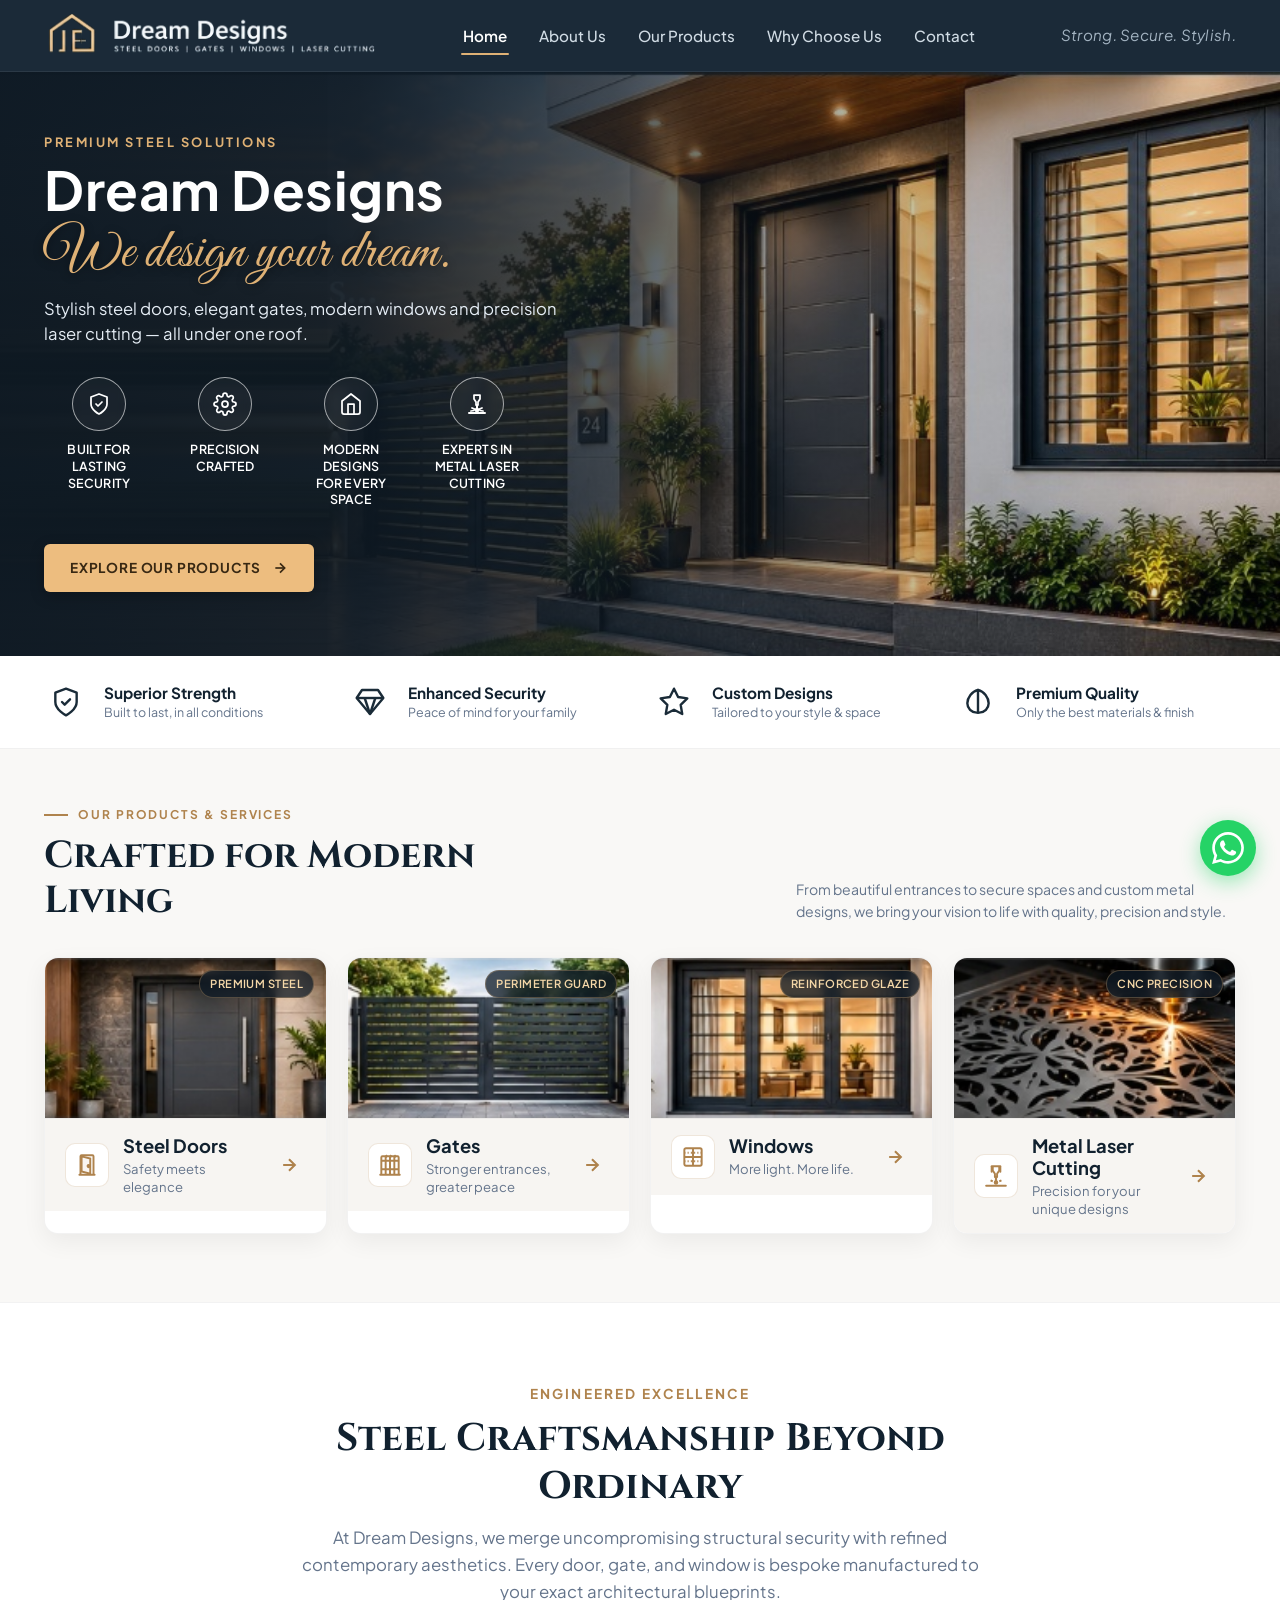
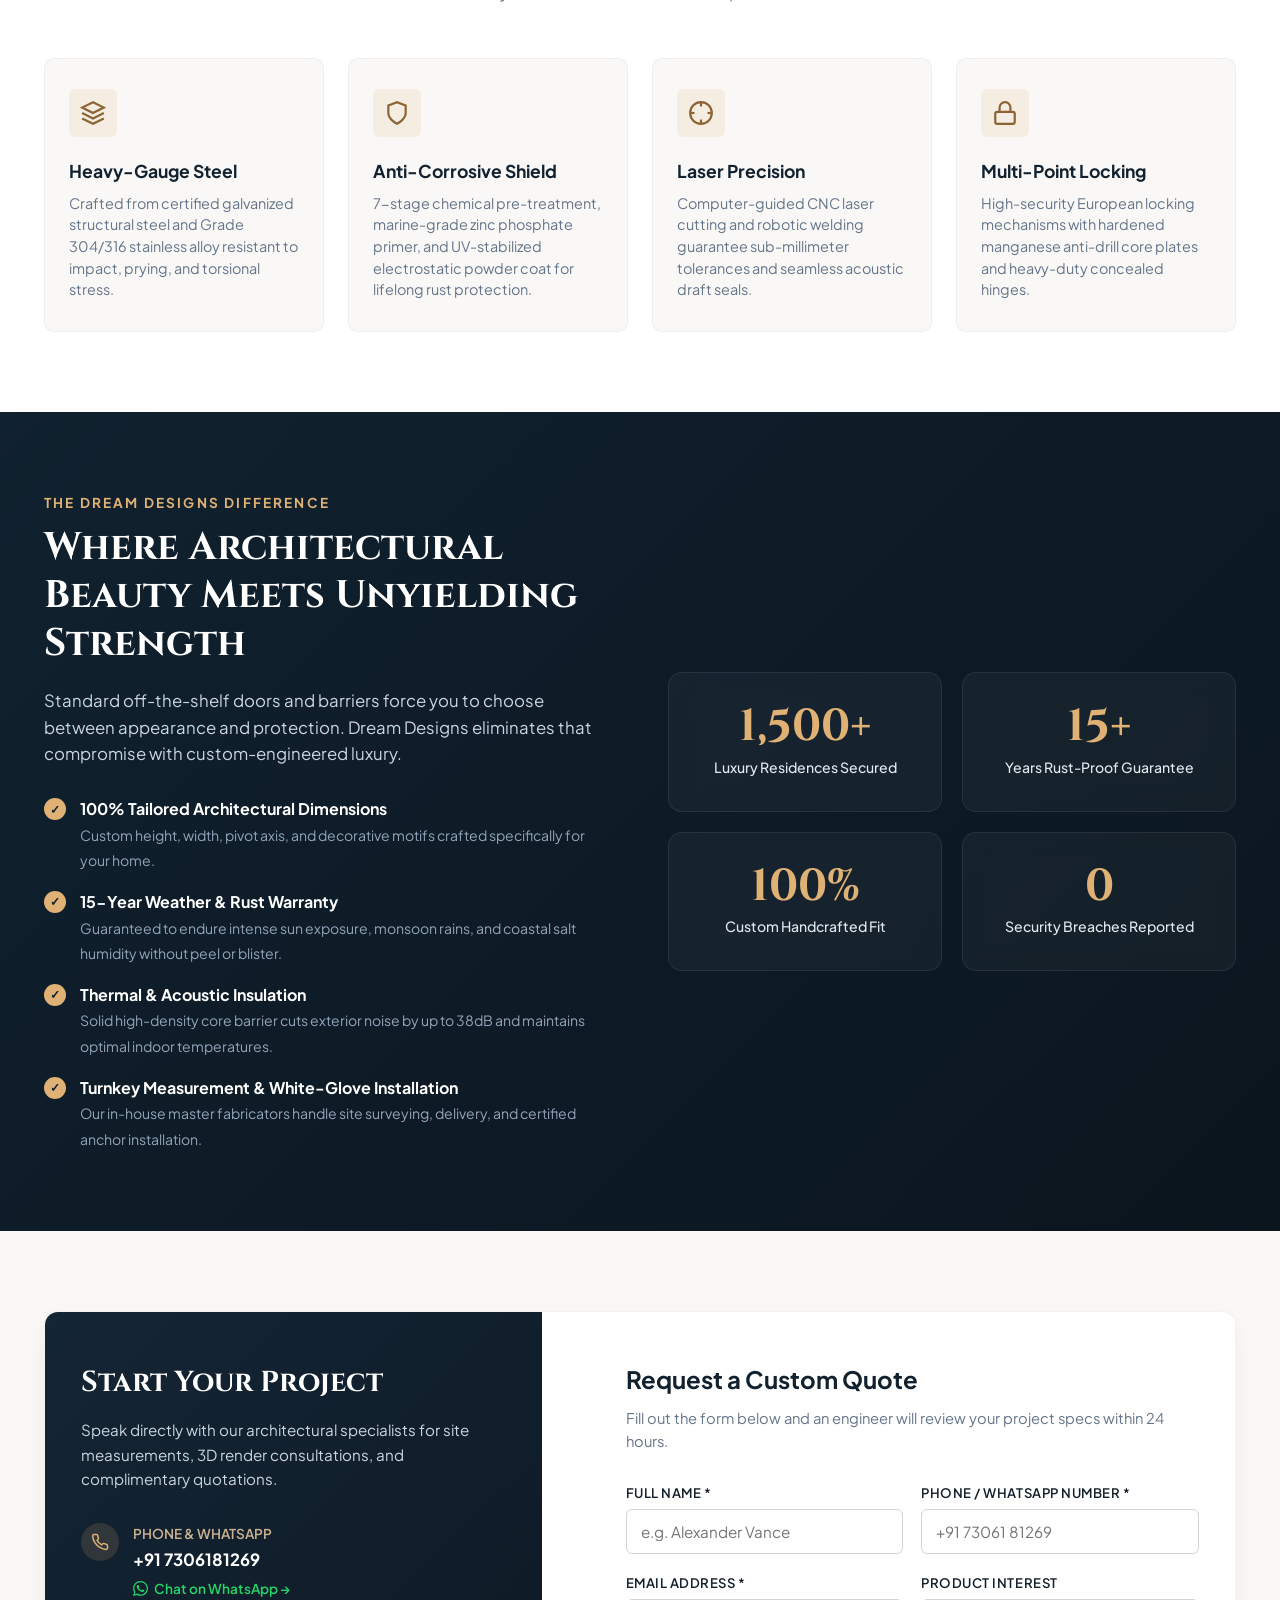
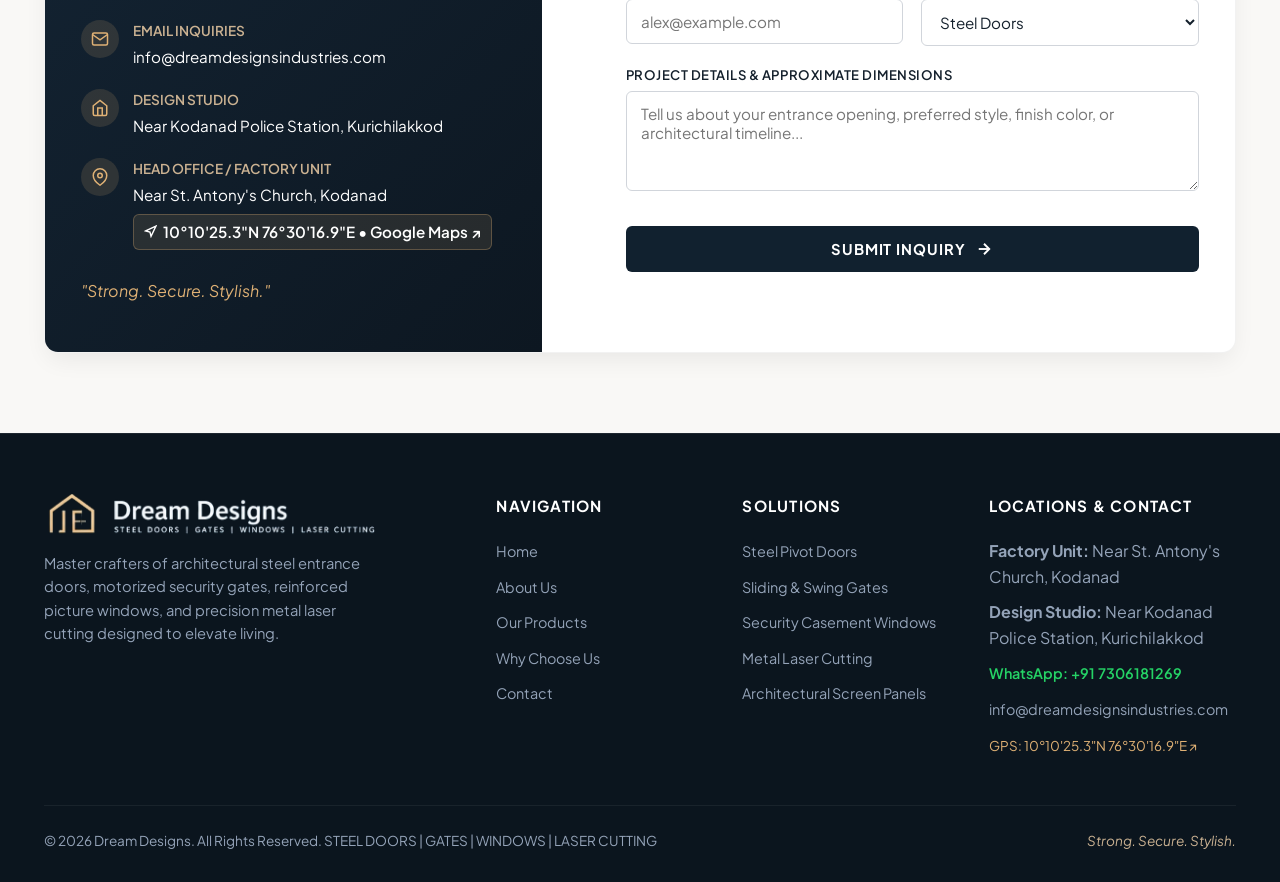
<file: index.html>
<!DOCTYPE html>
<html lang="en">
<head>
  <meta charset="UTF-8">
  <meta name="viewport" content="width=device-width, initial-scale=1.0">
  <meta name="description" content="Dream Designs - Premium architectural steel doors, gates, windows, and precision CNC metal laser cutting engineered for lasting security, flawless precision, and modern luxury.">
  <meta name="keywords" content="Steel Doors, Architectural Gates, Security Windows, Metal Laser Cutting, Custom Steel Fabrication, Luxury Entrances">
  <title>Dream Designs | Steel Doors, Gates, Windows & Laser Cutting</title>

  <!-- Google Fonts Preconnect -->
  <link rel="preconnect" href="https://fonts.googleapis.com">
  <link rel="preconnect" href="https://fonts.gstatic.com" crossorigin>
  <link href="https://fonts.googleapis.com/css2?family=Cinzel:wght@600;700;800&family=Great+Vibes&family=Montserrat:wght@400;500;600;700&family=Plus+Jakarta+Sans:wght@400;500;600;700;800&display=swap" rel="stylesheet">

  <!-- Main Stylesheet -->
  <link rel="stylesheet" href="assets/css/style.css">
  <link rel="icon" type="image/png" href="assets/images/logo-icon.png">
</head>
<body>

  <!-- ===================================================================
       HEADER & NAVIGATION (Matching Mockup Top Bar)
       =================================================================== -->
  <header class="site-header" id="siteHeader">
    <div class="container header-container">
      
      <!-- Brand Logo -->
      <a href="#home" class="brand-logo" aria-label="Dream Designs Home">
        <picture>
          <source srcset="assets/images/logo-transparent.png" type="image/png">
          <img src="assets/images/logo.png" alt="Dream Designs - Steel Doors, Gates, Windows, Laser Cutting" class="logo-img" width="280" height="44">
        </picture>
      </a>

      <!-- Desktop Navigation Menu -->
      <nav class="main-nav" aria-label="Main Navigation">
        <ul class="nav-list">
          <li><a href="#home" class="nav-link active">Home</a></li>
          <li><a href="#about" class="nav-link">About Us</a></li>
          <li><a href="#products" class="nav-link">Our Products</a></li>
          <li><a href="#why-us" class="nav-link">Why Choose Us</a></li>
          <li><a href="#contact" class="nav-link">Contact</a></li>
        </ul>
      </nav>

      <!-- Right Tagline (Mockup) -->
      <div class="header-tagline">
        <em>Strong. Secure. Stylish.</em>
      </div>

      <!-- Mobile Hamburger Button -->
      <button class="mobile-toggle" aria-label="Toggle navigation menu" aria-expanded="false">
        <span></span>
        <span></span>
        <span></span>
      </button>

    </div>
  </header>

  <!-- Mobile Navigation Drawer -->
  <div class="mobile-menu" aria-label="Mobile Navigation">
    <div class="mobile-menu-header">
      <div class="logo-title" style="color: #ffffff; font-family: var(--font-serif); font-size: 1.3rem;">Dream Designs</div>
      <div class="logo-tagline" style="color: var(--color-gold); font-size: 0.65rem; letter-spacing: 0.15em;">STEEL DOORS | GATES | WINDOWS | LASER CUTTING</div>
    </div>
    <ul class="mobile-nav-list">
      <li><a href="#home" class="mobile-nav-link active">Home</a></li>
      <li><a href="#about" class="mobile-nav-link">About Us</a></li>
      <li><a href="#products" class="mobile-nav-link">Our Products</a></li>
      <li><a href="#why-us" class="mobile-nav-link">Why Choose Us</a></li>
      <li><a href="#contact" class="mobile-nav-link">Contact</a></li>
    </ul>
    <div class="mobile-menu-tagline">
      Strong. Secure. Stylish.
    </div>
  </div>
  <div class="menu-overlay"></div>

  <!-- ===================================================================
       HERO SECTION (Matching Mockup Hero Overlay & Background)
       =================================================================== -->
  <section class="hero-section" id="home">
    <div class="container">
      <div class="hero-content">

        <!-- Eyebrow Tag -->
        <span class="hero-eyebrow">PREMIUM STEEL SOLUTIONS</span>

        <!-- Brand Name -->
        <div class="hero-brand">
          <h1 class="hero-brand-title">Dream Designs</h1>
        </div>

        <!-- Script Accent (Handwriting Gold) -->
        <div class="hero-cursive">We design your dream.</div>

        <!-- Headline Pitch Subtitle -->
        <p class="hero-subtitle">Stylish steel doors, elegant gates, modern windows and precision laser cutting — all under one roof.</p>

        <!-- 4 Feature Badges from Mockup -->
        <div class="hero-badges-row">
          
          <!-- Badge 1: Built for Lasting Security -->
          <div class="hero-badge-item">
            <div class="badge-icon-circle" title="Built for Lasting Security">
              <svg class="badge-svg" viewBox="0 0 24 24" fill="none" stroke="currentColor">
                <path d="M12 22s8-4 8-10V5l-8-3-8 3v7c0 6 8 10 8 10z" stroke-linecap="round" stroke-linejoin="round"/>
                <path d="M9 12l2 2 4-4" stroke-linecap="round" stroke-linejoin="round"/>
              </svg>
            </div>
            <span class="badge-label">BUILT FOR<br>LASTING SECURITY</span>
          </div>

          <!-- Badge 2: Precision Crafted -->
          <div class="hero-badge-item">
            <div class="badge-icon-circle" title="Precision Crafted">
              <svg class="badge-svg" viewBox="0 0 24 24" fill="none" stroke="currentColor">
                <circle cx="12" cy="12" r="3" stroke-linecap="round" stroke-linejoin="round"/>
                <path d="M19.4 15a1.65 1.65 0 0 0 .33 1.82l.06.06a2 2 0 0 1 0 2.83 2 2 0 0 1-2.83 0l-.06-.06a1.65 1.65 0 0 0-1.82-.33 1.65 1.65 0 0 0-1 1.51V21a2 2 0 0 1-2 2 2 2 0 0 1-2-2v-.09A1.65 1.65 0 0 0 9 19.4a1.65 1.65 0 0 0-1.82.33l-.06.06a2 2 0 0 1-2.83 0 2 2 0 0 1 0-2.83l.06-.06a1.65 1.65 0 0 0 .33-1.82 1.65 1.65 0 0 0-1.51-1H3a2 2 0 0 1-2-2 2 2 0 0 1 2-2h.09A1.65 1.65 0 0 0 4.6 9a1.65 1.65 0 0 0-.33-1.82l-.06-.06a2 2 0 0 1 0-2.83 2 2 0 0 1 2.83 0l.06.06a1.65 1.65 0 0 0 1.82.33H9a1.65 1.65 0 0 0 1-1.51V3a2 2 0 0 1 2-2 2 2 0 0 1 2 2v.09a1.65 1.65 0 0 0 1 1.51 1.65 1.65 0 0 0 1.82-.33l.06-.06a2 2 0 0 1 2.83 0 2 2 0 0 1 0 2.83l-.06.06a1.65 1.65 0 0 0-.33 1.82V9a1.65 1.65 0 0 0 1.51 1H21a2 2 0 0 1 2 2 2 2 0 0 1-2 2h-.09a1.65 1.65 0 0 0-1.51 1z" stroke-linecap="round" stroke-linejoin="round"/>
              </svg>
            </div>
            <span class="badge-label">PRECISION<br>CRAFTED</span>
          </div>

          <!-- Badge 3: Modern Designs for Every Space -->
          <div class="hero-badge-item">
            <div class="badge-icon-circle" title="Modern Designs for Every Space">
              <svg class="badge-svg" viewBox="0 0 24 24" fill="none" stroke="currentColor">
                <path d="M3 9l9-7 9 7v11a2 2 0 0 1-2 2H5a2 2 0 0 1-2-2z" stroke-linecap="round" stroke-linejoin="round"/>
                <polyline points="9 22 9 12 15 12 15 22" stroke-linecap="round" stroke-linejoin="round"/>
              </svg>
            </div>
            <span class="badge-label">MODERN DESIGNS<br>FOR EVERY SPACE</span>
          </div>

          <!-- Badge 4: Experts in Metal Laser Cutting -->
          <div class="hero-badge-item">
            <div class="badge-icon-circle" title="Experts in Metal Laser Cutting">
              <svg class="badge-svg" viewBox="0 0 24 24" fill="none" stroke="currentColor">
                <path d="M9 3h6v4l-2 3v3h-2v-3l-2-3V3z" stroke-linecap="round" stroke-linejoin="round"/>
                <line x1="12" y1="13" x2="12" y2="18" stroke-width="2" stroke-linecap="round"/>
                <circle cx="12" cy="18" r="1.5" fill="currentColor"/>
                <path d="M7 16l2.5 1M17 16l-2.5 1M6 19l3-.5M18 19l-3-.5" stroke-linecap="round"/>
                <line x1="4" y1="21" x2="20" y2="21" stroke-width="2" stroke-linecap="round"/>
              </svg>
            </div>
            <span class="badge-label">EXPERTS IN<br>METAL LASER CUTTING</span>
          </div>

        </div>

        <!-- CTA Button -->
        <a href="#products" class="hero-cta-btn">
          <span>EXPLORE OUR PRODUCTS</span>
          <svg class="btn-arrow-icon" viewBox="0 0 24 24" fill="none" stroke="currentColor" stroke-width="2.5">
            <line x1="5" y1="12" x2="19" y2="12"></line>
            <polyline points="12 5 19 12 12 19"></polyline>
          </svg>
        </a>

      </div>
    </div>
  </section>

  <!-- ===================================================================
       VALUE BANNER STRIP (Matching Mockup Feature Bar)
       =================================================================== -->
  <section class="features-strip" aria-label="Core Guarantees">
    <div class="container">
      <div class="features-strip-grid">
        
        <!-- Feature 1: Superior Strength -->
        <div class="feature-strip-item">
          <div class="feature-strip-icon">
            <svg viewBox="0 0 24 24" fill="none" stroke="currentColor">
              <path d="M12 22s8-4 8-10V5l-8-3-8 3v7c0 6 8 10 8 10z" stroke-linecap="round" stroke-linejoin="round"/>
              <polyline points="9 12 11 14 15 10" stroke-linecap="round" stroke-linejoin="round"/>
            </svg>
          </div>
          <div class="feature-strip-text">
            <h4 class="feature-strip-title">Superior Strength</h4>
            <p class="feature-strip-desc">Built to last, in all conditions</p>
          </div>
        </div>

        <!-- Feature 2: Enhanced Security -->
        <div class="feature-strip-item">
          <div class="feature-strip-icon">
            <svg viewBox="0 0 24 24" fill="none" stroke="currentColor">
              <path d="M6 3h12l4 6-10 12L2 9l4-6z" stroke-linecap="round" stroke-linejoin="round"/>
              <line x1="2" y1="9" x2="22" y2="9"/>
              <line x1="12" y1="21" x2="8" y2="9"/>
              <line x1="12" y1="21" x2="16" y2="9"/>
            </svg>
          </div>
          <div class="feature-strip-text">
            <h4 class="feature-strip-title">Enhanced Security</h4>
            <p class="feature-strip-desc">Peace of mind for your family</p>
          </div>
        </div>

        <!-- Feature 3: Custom Designs -->
        <div class="feature-strip-item">
          <div class="feature-strip-icon">
            <svg viewBox="0 0 24 24" fill="none" stroke="currentColor">
              <polygon points="12 2 15.09 8.26 22 9.27 17 14.14 18.18 21.02 12 17.77 5.82 21.02 7 14.14 2 9.27 8.91 8.26 12 2" stroke-linecap="round" stroke-linejoin="round"/>
            </svg>
          </div>
          <div class="feature-strip-text">
            <h4 class="feature-strip-title">Custom Designs</h4>
            <p class="feature-strip-desc">Tailored to your style & space</p>
          </div>
        </div>

        <!-- Feature 4: Premium Quality -->
        <div class="feature-strip-item">
          <div class="feature-strip-icon">
            <svg viewBox="0 0 24 24" fill="none" stroke="currentColor">
              <path d="M11 20A7 7 0 0 1 4 13c0-4.5 3.5-9 8-10 4.5 1 8 5.5 8 10a7 7 0 0 1-7 7z" stroke-linecap="round" stroke-linejoin="round"/>
              <path d="M12 3v17" stroke-linecap="round" stroke-linejoin="round"/>
            </svg>
          </div>
          <div class="feature-strip-text">
            <h4 class="feature-strip-title">Premium Quality</h4>
            <p class="feature-strip-desc">Only the best materials & finish</p>
          </div>
        </div>

      </div>
    </div>
  </section>

  <!-- ===================================================================
       PRODUCTS PREVIEW SECTION (The 4 Sliced Cards from Mockup)
       =================================================================== -->
  <section class="products-preview-section" id="products">
    <div class="container">

      <!-- Section Header Matching Mockup -->
      <div class="products-section-head">
        <div class="products-head-left">
          <div class="products-eyebrow">
            <span class="products-eyebrow-line"></span>
            <span>Our Products & Services</span>
          </div>
          <h2 class="products-main-title">Crafted for Modern Living</h2>
        </div>
        <div class="products-head-right">
          <p class="products-head-lead">From beautiful entrances to secure spaces and custom metal designs, we bring your vision to life with quality, precision and style.</p>
        </div>
      </div>
      
      <div class="products-grid">

        <!-- Card 1: Steel Doors -->
        <article class="product-card" data-category="doors" tabindex="0" role="button" aria-label="View Steel Doors specifications">
          <div class="card-media">
            <img src="assets/images/product-doors.png" alt="Custom Steel Entrance Doors" class="card-img" width="228" height="98" loading="lazy">
            <span class="card-badge-pill">Premium Steel</span>
          </div>
          <div class="card-footer">
            <div class="card-left-group">
              <div class="card-icon-box">
                <!-- Architectural Door SVG -->
                <svg class="card-icon-svg" viewBox="0 0 24 24" fill="none" stroke="currentColor" stroke-width="1.8">
                  <path d="M5 21h14" stroke-linecap="round"/>
                  <path d="M6 21V4a1 1 0 0 1 1-1h10a1 1 0 0 1 1 1v17"/>
                  <path d="M7 4l8 2v14l-8-2V4z" fill="rgba(175, 131, 77, 0.08)"/>
                  <circle cx="13.5" cy="13" r="1" fill="currentColor"/>
                </svg>
              </div>
              <div class="card-text">
                <h3 class="card-title">Steel Doors</h3>
                <p class="card-subtitle">Safety meets elegance</p>
              </div>
            </div>
            <a href="doors.html" class="card-arrow-btn" aria-label="View Steel Doors Dedicated Page">
              <svg viewBox="0 0 24 24" fill="none" stroke="currentColor" stroke-width="2.5">
                <line x1="5" y1="12" x2="19" y2="12"></line>
                <polyline points="12 5 19 12 12 19"></polyline>
              </svg>
            </a>
          </div>
        </article>

        <!-- Card 2: Gates -->
        <article class="product-card" data-category="gates" tabindex="0" role="button" aria-label="View Gates specifications">
          <div class="card-media">
            <img src="assets/images/product-gates.png" alt="Custom Architectural Steel Gates" class="card-img" width="230" height="98" loading="lazy">
            <span class="card-badge-pill">Perimeter Guard</span>
          </div>
          <div class="card-footer">
            <div class="card-left-group">
              <div class="card-icon-box">
                <!-- Architectural Gate SVG -->
                <svg class="card-icon-svg" viewBox="0 0 24 24" fill="none" stroke="currentColor" stroke-width="1.8">
                  <path d="M3 21h18" stroke-linecap="round"/>
                  <path d="M4 21V5a1 1 0 0 1 1-1h14a1 1 0 0 1 1 1v16"/>
                  <path d="M4 8h16M4 16h16"/>
                  <path d="M8 4v17M12 4v17M16 4v17"/>
                  <path d="M8 3l1 1-1 1M12 3l1 1-1 1M16 3l1 1-1 1"/>
                </svg>
              </div>
              <div class="card-text">
                <h3 class="card-title">Gates</h3>
                <p class="card-subtitle">Stronger entrances, greater peace</p>
              </div>
            </div>
            <a href="gates.html" class="card-arrow-btn" aria-label="View Gates Dedicated Page">
              <svg viewBox="0 0 24 24" fill="none" stroke="currentColor" stroke-width="2.5">
                <line x1="5" y1="12" x2="19" y2="12"></line>
                <polyline points="12 5 19 12 12 19"></polyline>
              </svg>
            </a>
          </div>
        </article>

        <!-- Card 3: Windows -->
        <article class="product-card" data-category="windows" tabindex="0" role="button" aria-label="View Windows specifications">
          <div class="card-media">
            <img src="assets/images/product-windows.png" alt="Reinforced Security Steel Windows" class="card-img" width="230" height="98" loading="lazy">
            <span class="card-badge-pill">Reinforced Glaze</span>
          </div>
          <div class="card-footer">
            <div class="card-left-group">
              <div class="card-icon-box">
                <!-- Architectural Window SVG -->
                <svg class="card-icon-svg" viewBox="0 0 24 24" fill="none" stroke="currentColor" stroke-width="1.8">
                  <rect x="4" y="4" width="16" height="16" rx="1.5"/>
                  <line x1="12" y1="4" x2="12" y2="20"/>
                  <line x1="4" y1="12" x2="20" y2="12"/>
                  <line x1="4" y1="8" x2="20" y2="8" stroke-dasharray="1 2"/>
                  <line x1="4" y1="16" x2="20" y2="16" stroke-dasharray="1 2"/>
                </svg>
              </div>
              <div class="card-text">
                <h3 class="card-title">Windows</h3>
                <p class="card-subtitle">More light. More life.</p>
              </div>
            </div>
            <a href="windows.html" class="card-arrow-btn" aria-label="View Windows Dedicated Page">
              <svg viewBox="0 0 24 24" fill="none" stroke="currentColor" stroke-width="2.5">
                <line x1="5" y1="12" x2="19" y2="12"></line>
                <polyline points="12 5 19 12 12 19"></polyline>
              </svg>
            </a>
          </div>
        </article>

        <!-- Card 4: Metal Laser Cutting -->
        <article class="product-card" data-category="laser" tabindex="0" role="button" aria-label="View Metal Laser Cutting specifications">
          <div class="card-media">
            <img src="assets/images/product-laser.png" alt="Precision Metal Laser Cutting and Architectural Screens" class="card-img" width="228" height="98" loading="lazy">
            <span class="card-badge-pill">CNC Precision</span>
          </div>
          <div class="card-footer">
            <div class="card-left-group">
              <div class="card-icon-box">
                <!-- Architectural Laser Cutting SVG -->
                <svg class="card-icon-svg" viewBox="0 0 24 24" fill="none" stroke="currentColor" stroke-width="1.8">
                  <path d="M9 3h6v4l-2 3v3h-2v-3l-2-3V3z" stroke-linecap="round" stroke-linejoin="round"/>
                  <line x1="8" y1="3" x2="8" y2="8" stroke-linecap="round"/>
                  <line x1="16" y1="3" x2="16" y2="8" stroke-linecap="round"/>
                  <line x1="12" y1="13" x2="12" y2="18" stroke-width="2" stroke-linecap="round"/>
                  <circle cx="12" cy="18" r="1.2" fill="currentColor"/>
                  <line x1="7" y1="16" x2="9" y2="17"/>
                  <line x1="17" y1="16" x2="15" y2="17"/>
                  <line x1="3" y1="21" x2="21" y2="21" stroke-width="2" stroke-linecap="round"/>
                </svg>
              </div>
              <div class="card-text">
                <h3 class="card-title">Metal Laser Cutting</h3>
                <p class="card-subtitle">Precision for your unique designs</p>
              </div>
            </div>
            <a href="laser-cutting.html" class="card-arrow-btn" aria-label="View Metal Laser Cutting Dedicated Page">
              <svg viewBox="0 0 24 24" fill="none" stroke="currentColor" stroke-width="2.5">
                <line x1="5" y1="12" x2="19" y2="12"></line>
                <polyline points="12 5 19 12 12 19"></polyline>
              </svg>
            </a>
          </div>
        </article>

      </div>

    </div>
  </section>

  <!-- ===================================================================
       CRAFTSMANSHIP & ABOUT SECTION
       =================================================================== -->
  <section class="section-craftsmanship" id="about">
    <div class="container">
      
      <div class="section-head">
        <span class="section-eyebrow">Engineered Excellence</span>
        <h2 class="section-title">Steel Craftsmanship Beyond Ordinary</h2>
        <p class="section-lead">At Dream Designs, we merge uncompromising structural security with refined contemporary aesthetics. Every door, gate, and window is bespoke manufactured to your exact architectural blueprints.</p>
      </div>

      <div class="craftsmanship-grid">
        
        <div class="craft-card">
          <div class="craft-icon">
            <svg viewBox="0 0 24 24" fill="none" stroke="currentColor" stroke-width="2">
              <path d="M12 2L2 7l10 5 10-5-10-5zM2 17l10 5 10-5M2 12l10 5 10-5"/>
            </svg>
          </div>
          <h4 class="craft-title">Heavy-Gauge Steel</h4>
          <p class="craft-desc">Crafted from certified galvanized structural steel and Grade 304/316 stainless alloy resistant to impact, prying, and torsional stress.</p>
        </div>

        <div class="craft-card">
          <div class="craft-icon">
            <svg viewBox="0 0 24 24" fill="none" stroke="currentColor" stroke-width="2">
              <path d="M12 22s8-4 8-10V5l-8-3-8 3v7c0 6 8 10 8 10z"/>
            </svg>
          </div>
          <h4 class="craft-title">Anti-Corrosive Shield</h4>
          <p class="craft-desc">7-stage chemical pre-treatment, marine-grade zinc phosphate primer, and UV-stabilized electrostatic powder coat for lifelong rust protection.</p>
        </div>

        <div class="craft-card">
          <div class="craft-icon">
            <svg viewBox="0 0 24 24" fill="none" stroke="currentColor" stroke-width="2">
              <circle cx="12" cy="12" r="10"/>
              <line x1="22" y1="12" x2="18" y2="12"/>
              <line x1="6" y1="12" x2="2" y2="12"/>
              <line x1="12" y1="6" x2="12" y2="2"/>
              <line x1="12" y1="22" x2="12" y2="18"/>
            </svg>
          </div>
          <h4 class="craft-title">Laser Precision</h4>
          <p class="craft-desc">Computer-guided CNC laser cutting and robotic welding guarantee sub-millimeter tolerances and seamless acoustic draft seals.</p>
        </div>

        <div class="craft-card">
          <div class="craft-icon">
            <svg viewBox="0 0 24 24" fill="none" stroke="currentColor" stroke-width="2">
              <rect x="3" y="11" width="18" height="11" rx="2" ry="2"/>
              <path d="M7 11V7a5 5 0 0 1 10 0v4"/>
            </svg>
          </div>
          <h4 class="craft-title">Multi-Point Locking</h4>
          <p class="craft-desc">High-security European locking mechanisms with hardened manganese anti-drill core plates and heavy-duty concealed hinges.</p>
        </div>

      </div>

    </div>
  </section>

  <!-- ===================================================================
       WHY CHOOSE US (STATS & HIGHLIGHTS)
       =================================================================== -->
  <section class="section-why-us" id="why-us">
    <div class="container">
      
      <div class="why-us-wrapper">
        
        <!-- Left Side: Highlights -->
        <div class="why-us-content">
          <span class="section-eyebrow">The Dream Designs Difference</span>
          <h2 class="section-title">Where Architectural Beauty Meets Unyielding Strength</h2>
          <p>Standard off-the-shelf doors and barriers force you to choose between appearance and protection. Dream Designs eliminates that compromise with custom-engineered luxury.</p>

          <ul class="why-features-list">
            <li class="why-feature-item">
              <div class="why-check">✓</div>
              <div class="why-feature-text">
                <strong>100% Tailored Architectural Dimensions</strong>
                <span>Custom height, width, pivot axis, and decorative motifs crafted specifically for your home.</span>
              </div>
            </li>
            <li class="why-feature-item">
              <div class="why-check">✓</div>
              <div class="why-feature-text">
                <strong>15-Year Weather & Rust Warranty</strong>
                <span>Guaranteed to endure intense sun exposure, monsoon rains, and coastal salt humidity without peel or blister.</span>
              </div>
            </li>
            <li class="why-feature-item">
              <div class="why-check">✓</div>
              <div class="why-feature-text">
                <strong>Thermal & Acoustic Insulation</strong>
                <span>Solid high-density core barrier cuts exterior noise by up to 38dB and maintains optimal indoor temperatures.</span>
              </div>
            </li>
            <li class="why-feature-item">
              <div class="why-check">✓</div>
              <div class="why-feature-text">
                <strong>Turnkey Measurement & White-Glove Installation</strong>
                <span>Our in-house master fabricators handle site surveying, delivery, and certified anchor installation.</span>
              </div>
            </li>
          </ul>
        </div>

        <!-- Right Side: Stats Counter -->
        <div class="stats-grid">
          
          <div class="stat-box">
            <div class="stat-number">1,500+</div>
            <div class="stat-label">Luxury Residences Secured</div>
          </div>

          <div class="stat-box">
            <div class="stat-number">15+</div>
            <div class="stat-label">Years Rust-Proof Guarantee</div>
          </div>

          <div class="stat-box">
            <div class="stat-number">100%</div>
            <div class="stat-label">Custom Handcrafted Fit</div>
          </div>

          <div class="stat-box">
            <div class="stat-number">0</div>
            <div class="stat-label">Security Breaches Reported</div>
          </div>

        </div>

      </div>

    </div>
  </section>

  <!-- ===================================================================
       CONTACT & CONSULTATION SECTION
       =================================================================== -->
  <section class="section-contact" id="contact">
    <div class="container">
      
      <div class="contact-layout">

        <!-- Left Information Card -->
        <div class="contact-info-panel">
          <div>
            <h3>Start Your Project</h3>
            <p>Speak directly with our architectural specialists for site measurements, 3D render consultations, and complimentary quotations.</p>

            <div class="contact-details-list">
              
              <!-- WhatsApp & Direct Call -->
              <div class="contact-detail-item">
                <div class="contact-icon-circle">
                  <svg viewBox="0 0 24 24" fill="none" stroke="currentColor" stroke-width="2">
                    <path d="M22 16.92v3a2 2 0 0 1-2.18 2 19.79 19.79 0 0 1-8.63-3.07 19.5 19.5 0 0 1-6-6 19.79 19.79 0 0 1-3.07-8.67A2 2 0 0 1 4.11 2h3a2 2 0 0 1 2 1.72 12.84 12.84 0 0 0 .7 2.81 2 2 0 0 1-.45 2.11L8.09 9.91a16 16 0 0 0 6 6l1.27-1.27a2 2 0 0 1 2.11-.45 12.84 12.84 0 0 0 2.81.7A2 2 0 0 1 22 16.92z"/>
                  </svg>
                </div>
                <div class="contact-text-group">
                  <h5>Phone & WhatsApp</h5>
                  <div style="display: flex; flex-direction: column; gap: 4px;">
                    <a href="tel:+917306181269" style="font-weight: 700; font-size: 1.05rem; color: #ffffff;">+91 7306181269</a>
                    <a href="https://wa.me/917306181269" target="_blank" rel="noopener noreferrer" style="font-size: 0.85rem; color: #25d366; display: inline-flex; align-items: center; gap: 6px; font-weight: 600; text-decoration: none;">
                      <svg width="15" height="15" viewBox="0 0 24 24" fill="currentColor">
                        <path d="M.057 24l1.687-6.163c-1.041-1.804-1.588-3.849-1.587-5.946.003-6.556 5.338-11.891 11.893-11.891 3.181.001 6.167 1.24 8.413 3.488 2.245 2.248 3.481 5.236 3.48 8.414-.003 6.557-5.338 11.892-11.893 11.892-1.99-.001-3.951-.5-5.688-1.448l-6.305 1.654zm6.597-3.807c1.676.995 3.276 1.591 5.392 1.592 5.448 0 9.886-4.434 9.889-9.885.002-5.462-4.415-9.89-9.881-9.892-5.452 0-9.887 4.434-9.889 9.884-.001 2.225.651 3.891 1.746 5.634l-.999 3.648 3.742-.981zm11.387-5.464c-.074-.124-.272-.198-.57-.347-.297-.149-1.758-.868-2.031-.967-.272-.099-.47-.149-.669.149-.198.297-.768.967-.941 1.165-.173.198-.347.223-.644.074-.297-.149-1.255-.462-2.39-1.475-.883-.788-1.48-1.761-1.653-2.059-.173-.297-.018-.458.13-.606.134-.133.297-.347.446-.521.151-.172.2-.296.3-.495.099-.198.05-.372-.025-.521-.075-.148-.669-1.611-.916-2.206-.242-.579-.487-.501-.669-.51l-.57-.01c-.198 0-.52.074-.792.372s-1.04 1.016-1.04 2.479 1.065 2.876 1.213 3.074c.149.198 2.095 3.2 5.076 4.487.709.306 1.263.489 1.694.626.712.226 1.36.194 1.872.118.571-.085 1.758-.719 2.006-1.413.248-.695.248-1.29.173-1.414z"/>
                      </svg>
                      Chat on WhatsApp &rarr;
                    </a>
                  </div>
                </div>
              </div>

              <!-- Email -->
              <div class="contact-detail-item">
                <div class="contact-icon-circle">
                  <svg viewBox="0 0 24 24" fill="none" stroke="currentColor" stroke-width="2">
                    <path d="M4 4h16c1.1 0 2 .9 2 2v12c0 1.1-.9 2-2 2H4c-1.1 0-2-.9-2-2V6c0-1.1.9-2 2-2z"/>
                    <polyline points="22,6 12,13 2,6"/>
                  </svg>
                </div>
                <div class="contact-text-group">
                  <h5>Email Inquiries</h5>
                  <a href="mailto:info@dreamdesignsindustries.com">info@dreamdesignsindustries.com</a>
                </div>
              </div>

              <!-- Design Studio Address -->
              <div class="contact-detail-item">
                <div class="contact-icon-circle">
                  <svg viewBox="0 0 24 24" fill="none" stroke="currentColor" stroke-width="2">
                    <path d="M3 9l9-7 9 7v11a2 2 0 0 1-2 2H5a2 2 0 0 1-2-2z"/>
                    <polyline points="9 22 9 12 15 12 15 22"/>
                  </svg>
                </div>
                <div class="contact-text-group">
                  <h5>Design Studio</h5>
                  <span>Near Kodanad Police Station, Kurichilakkod</span>
                </div>
              </div>

              <!-- Head Office & Factory Unit -->
              <div class="contact-detail-item">
                <div class="contact-icon-circle">
                  <svg viewBox="0 0 24 24" fill="none" stroke="currentColor" stroke-width="2">
                    <path d="M21 10c0 7-9 13-9 13s-9-6-9-13a9 9 0 0 1 18 0z"/>
                    <circle cx="12" cy="10" r="3"/>
                  </svg>
                </div>
                <div class="contact-text-group">
                  <h5>Head Office / Factory Unit</h5>
                  <span>Near St. Antony's Church, Kodanad</span>
                  <a href="https://www.google.com/maps/search/?api=1&query=10%C2%B010'25.3%22N+76%C2%B030'16.9%22E" target="_blank" rel="noopener noreferrer" class="location-link-btn">
                    <svg width="13" height="13" viewBox="0 0 24 24" fill="none" stroke="currentColor" stroke-width="2.5">
                      <polygon points="3 11 22 2 13 21 11 13 3 11"/>
                    </svg>
                    <span>10°10'25.3"N 76°30'16.9"E &bull; Google Maps &nearr;</span>
                  </a>
                </div>
              </div>

            </div>

          </div>

          <div style="margin-top: 28px; font-style: italic; color: var(--color-gold);">
            "Strong. Secure. Stylish."
          </div>
        </div>

        <!-- Right Form Panel -->
        <div class="contact-form-panel">
          <h3>Request a Custom Quote</h3>
          <p>Fill out the form below and an engineer will review your project specs within 24 hours.</p>

          <form id="contactForm" class="form-grid">
            
            <div class="form-group">
              <label for="formName" class="form-label">Full Name *</label>
              <input type="text" id="formName" class="form-control" placeholder="e.g. Alexander Vance" required>
            </div>

            <div class="form-group">
              <label for="formPhone" class="form-label">Phone / WhatsApp Number *</label>
              <input type="tel" id="formPhone" class="form-control" placeholder="+91 73061 81269" required>
            </div>

            <div class="form-group">
              <label for="formEmail" class="form-label">Email Address *</label>
              <input type="email" id="formEmail" class="form-control" placeholder="alex@example.com" required>
            </div>

            <div class="form-group">
              <label for="formProduct" class="form-label">Product Interest</label>
              <select id="formProduct" class="form-control">
                <option value="doors">Steel Doors</option>
                <option value="gates">Architectural Gates</option>
                <option value="windows">Security Windows</option>
                <option value="laser">Metal Laser Cutting</option>
                <option value="all">Complete Residence Package</option>
              </select>
            </div>

            <div class="form-group full-width">
              <label for="formMessage" class="form-label">Project Details & Approximate Dimensions</label>
              <textarea id="formMessage" class="form-control" placeholder="Tell us about your entrance opening, preferred style, finish color, or architectural timeline..."></textarea>
            </div>

            <div class="form-group full-width">
              <button type="submit" class="btn-submit">
                <span>Submit Inquiry</span>
                <svg width="18" height="18" viewBox="0 0 24 24" fill="none" stroke="currentColor" stroke-width="2.5">
                  <line x1="5" y1="12" x2="19" y2="12"></line>
                  <polyline points="12 5 19 12 12 19"></polyline>
                </svg>
              </button>
            </div>

          </form>
        </div>

      </div>

    </div>
  </section>

  <!-- ===================================================================
       SITE FOOTER
       =================================================================== -->
  <footer class="site-footer">
    <div class="container">
      
      <div class="footer-top-grid">
        
        <!-- Brand Col -->
        <div class="footer-brand">
          <picture>
            <source srcset="assets/images/logo-transparent.png" type="image/png">
            <img src="assets/images/logo.png" alt="Dream Designs - Steel Doors, Gates, Windows, Laser Cutting" class="logo-img" width="240" height="40">
          </picture>
          <p class="footer-desc">Master crafters of architectural steel entrance doors, motorized security gates, reinforced picture windows, and precision metal laser cutting designed to elevate living.</p>
        </div>

        <!-- Quick Links -->
        <div class="footer-col">
          <h4 class="footer-col-title">Navigation</h4>
          <ul class="footer-links">
            <li><a href="#home">Home</a></li>
            <li><a href="#about">About Us</a></li>
            <li><a href="#products">Our Products</a></li>
            <li><a href="#why-us">Why Choose Us</a></li>
            <li><a href="#contact">Contact</a></li>
          </ul>
        </div>

        <!-- Products -->
        <div class="footer-col">
          <h4 class="footer-col-title">Solutions</h4>
          <ul class="footer-links">
            <li><a href="doors.html">Steel Pivot Doors</a></li>
            <li><a href="gates.html">Sliding & Swing Gates</a></li>
            <li><a href="windows.html">Security Casement Windows</a></li>
            <li><a href="laser-cutting.html">Metal Laser Cutting</a></li>
            <li><a href="laser-cutting.html">Architectural Screen Panels</a></li>
          </ul>
        </div>

        <!-- Locations & Contact -->
        <div class="footer-col">
          <h4 class="footer-col-title">Locations & Contact</h4>
          <ul class="footer-links">
            <li><strong>Factory Unit:</strong> Near St. Antony's Church, Kodanad</li>
            <li><strong>Design Studio:</strong> Near Kodanad Police Station, Kurichilakkod</li>
            <li><a href="https://wa.me/917306181269" target="_blank" rel="noopener noreferrer" style="color: #25d366; font-weight: 600;">WhatsApp: +91 7306181269</a></li>
            <li><a href="mailto:info@dreamdesignsindustries.com">info@dreamdesignsindustries.com</a></li>
            <li><a href="https://www.google.com/maps/search/?api=1&query=10%C2%B010'25.3%22N+76%C2%B030'16.9%22E" target="_blank" rel="noopener noreferrer" style="color: var(--color-gold); font-size: 0.84rem;">GPS: 10°10'25.3"N 76°30'16.9"E &nearr;</a></li>
          </ul>
        </div>

      </div>

      <!-- Bottom Bar -->
      <div class="footer-bottom">
        <div>&copy; 2026 Dream Designs. All Rights Reserved. STEEL DOORS | GATES | WINDOWS | LASER CUTTING</div>
        <div class="footer-tagline-bottom">Strong. Secure. Stylish.</div>
      </div>

    </div>
  </footer>

  <!-- ===================================================================
       PRODUCT QUICK-VIEW MODAL (Interactive detail for sliced cards)
       =================================================================== -->
  <div class="product-modal" id="productModal" role="dialog" aria-modal="true" aria-labelledby="modalTitle">
    <div class="modal-card">
      <button class="modal-close-btn" aria-label="Close dialog">&times;</button>
      
      <div class="modal-inner-grid">
        <div class="modal-media">
          <img id="modalImg" src="assets/images/product-doors.png" alt="Product Preview">
        </div>
        <div class="modal-content">
          <div>
            <span class="modal-eyebrow" id="modalEyebrow">Architectural Security</span>
            <h3 class="modal-title" id="modalTitle">Precision Steel Doors</h3>
            <p class="modal-tagline" id="modalTagline">Safety meets elegance</p>
            <p class="modal-desc" id="modalDesc">Engineered with multi-point locking mechanisms and double-layer zinc powder coatings.</p>
            
            <ul class="modal-specs-list" id="modalSpecs">
              <!-- Dynamically populated by JS -->
            </ul>
          </div>

          <div class="modal-actions">
            <button class="btn-modal-quote" id="modalQuoteBtn">Request Custom Dimensions & Quote →</button>
          </div>
        </div>
      </div>

    </div>
  </div>

  <!-- Toast Notification Message -->
  <div class="toast-notice" id="toastNotice" role="alert">
    <svg width="22" height="22" viewBox="0 0 24 24" fill="none" stroke="var(--color-gold)" stroke-width="2.5">
      <path d="M22 11.08V12a10 10 0 1 1-5.93-9.14"/>
      <polyline points="22 4 12 14.01 9 11.01"/>
    </svg>
    <span id="toastMsg">Your inquiry has been received!</span>
  </div>

  <!-- Floating WhatsApp Quick Connect Button -->
  <a href="https://wa.me/917306181269?text=Hello%20Dream%20Designs,%20I%20would%20like%20to%20inquire%20about%20your%20architectural%20doors,%20gates,%20windows%20and%20laser%20cutting." class="whatsapp-float" target="_blank" rel="noopener noreferrer" aria-label="Chat on WhatsApp">
    <svg viewBox="0 0 24 24">
      <path d="M.057 24l1.687-6.163c-1.041-1.804-1.588-3.849-1.587-5.946.003-6.556 5.338-11.891 11.893-11.891 3.181.001 6.167 1.24 8.413 3.488 2.245 2.248 3.481 5.236 3.48 8.414-.003 6.557-5.338 11.892-11.893 11.892-1.99-.001-3.951-.5-5.688-1.448l-6.305 1.654zm6.597-3.807c1.676.995 3.276 1.591 5.392 1.592 5.448 0 9.886-4.434 9.889-9.885.002-5.462-4.415-9.89-9.881-9.892-5.452 0-9.887 4.434-9.889 9.884-.001 2.225.651 3.891 1.746 5.634l-.999 3.648 3.742-.981zm11.387-5.464c-.074-.124-.272-.198-.57-.347-.297-.149-1.758-.868-2.031-.967-.272-.099-.47-.149-.669.149-.198.297-.768.967-.941 1.165-.173.198-.347.223-.644.074-.297-.149-1.255-.462-2.39-1.475-.883-.788-1.48-1.761-1.653-2.059-.173-.297-.018-.458.13-.606.134-.133.297-.347.446-.521.151-.172.2-.296.3-.495.099-.198.05-.372-.025-.521-.075-.148-.669-1.611-.916-2.206-.242-.579-.487-.501-.669-.51l-.57-.01c-.198 0-.52.074-.792.372s-1.04 1.016-1.04 2.479 1.065 2.876 1.213 3.074c.149.198 2.095 3.2 5.076 4.487.709.306 1.263.489 1.694.626.712.226 1.36.194 1.872.118.571-.085 1.758-.719 2.006-1.413.248-.695.248-1.29.173-1.414z"/>
    </svg>
  </a>

  <!-- Main JavaScript File -->
  <script src="assets/js/main.js"></script>
</body>
</html>
</file>
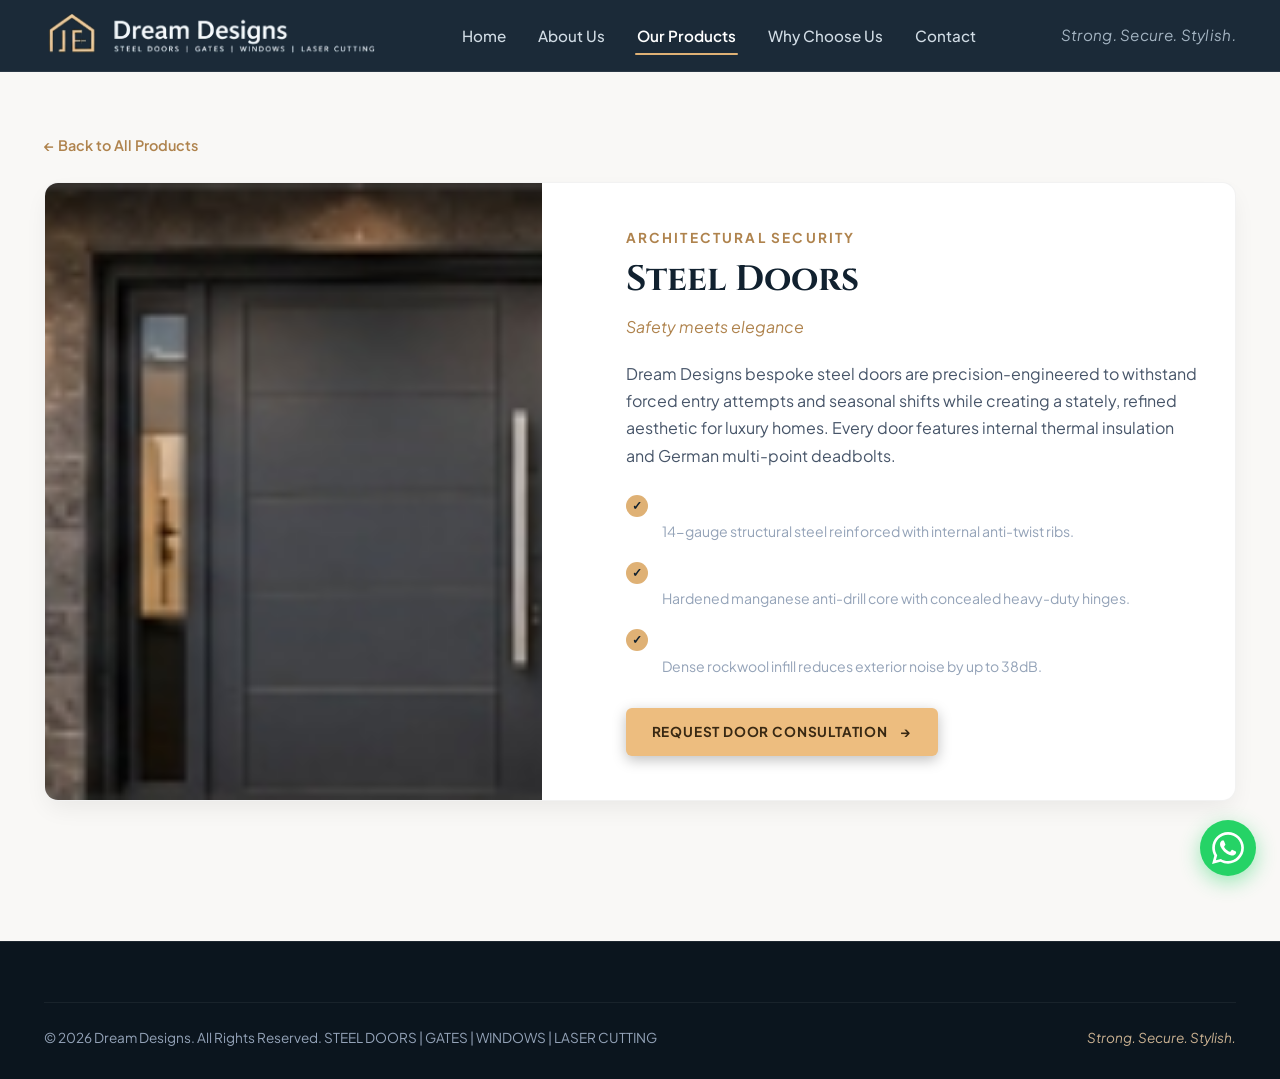
<file: doors.html>
<!DOCTYPE html>
<html lang="en">
<head>
  <meta charset="UTF-8">
  <meta name="viewport" content="width=device-width, initial-scale=1.0">
  <title>Steel Doors | Dream Designs</title>
  <link rel="preconnect" href="https://fonts.googleapis.com">
  <link rel="preconnect" href="https://fonts.gstatic.com" crossorigin>
  <link href="https://fonts.googleapis.com/css2?family=Cinzel:wght@600;700;800&family=Great+Vibes&family=Montserrat:wght@400;500;600;700&family=Plus+Jakarta+Sans:wght@400;500;600;700;800&display=swap" rel="stylesheet">
  <link rel="stylesheet" href="assets/css/style.css">
  <link rel="icon" type="image/png" href="assets/images/logo-icon.png">
</head>
<body>

  <!-- Site Header -->
  <header class="site-header">
    <div class="container header-container">
      <a href="index.html" class="brand-logo" aria-label="Dream Designs Home">
        <picture>
          <source srcset="assets/images/logo-transparent.png" type="image/png">
          <img src="assets/images/logo.png" alt="Dream Designs - Steel Doors, Gates, Windows, Laser Cutting" class="logo-img" width="280" height="44">
        </picture>
      </a>
      <nav class="main-nav">
        <ul class="nav-list">
          <li><a href="index.html" class="nav-link">Home</a></li>
          <li><a href="index.html#about" class="nav-link">About Us</a></li>
          <li><a href="index.html#products" class="nav-link active">Our Products</a></li>
          <li><a href="index.html#why-us" class="nav-link">Why Choose Us</a></li>
          <li><a href="index.html#contact" class="nav-link">Contact</a></li>
        </ul>
      </nav>
      <div class="header-tagline"><em>Strong. Secure. Stylish.</em></div>
      <button class="mobile-toggle" aria-label="Toggle navigation menu">
        <span></span><span></span><span></span>
      </button>
    </div>
  </header>

  <!-- Mobile Drawer -->
  <div class="mobile-menu">
    <div class="logo-title" style="color:#fff; font-family:var(--font-serif); font-size:1.3rem;">Dream Designs</div>
    <div class="logo-tagline" style="color:var(--color-gold); font-size:0.65rem; letter-spacing:0.15em;">STEEL DOORS | GATES | WINDOWS | LASER CUTTING</div>
    <ul class="mobile-nav-list" style="margin-top:24px;">
      <li><a href="index.html" class="mobile-nav-link">Home</a></li>
      <li><a href="index.html#about" class="mobile-nav-link">About Us</a></li>
      <li><a href="index.html#products" class="mobile-nav-link active">Our Products</a></li>
      <li><a href="index.html#why-us" class="mobile-nav-link">Why Choose Us</a></li>
      <li><a href="index.html#contact" class="mobile-nav-link">Contact</a></li>
    </ul>
    <div class="mobile-menu-tagline">Strong. Secure. Stylish.</div>
  </div>
  <div class="menu-overlay"></div>

  <!-- Main Content -->
  <main style="margin-top: var(--header-height); padding: 60px 0 80px;">
    <div class="container">
      <div style="margin-bottom: 24px;">
        <a href="index.html#products" style="color: var(--color-bronze); font-size: 0.9rem; font-weight: 600; display: inline-flex; align-items: center; gap: 6px;">
          ← Back to All Products
        </a>
      </div>

      <div class="contact-layout" style="margin-bottom: 60px;">
        <div style="background: #11212f; overflow: hidden; min-height: 380px;">
          <img src="assets/images/product-doors.png" alt="Steel Doors" style="width: 100%; height: 100%; object-fit: cover;">
        </div>
        <div style="padding: 44px 36px;">
          <span class="section-eyebrow">Architectural Security</span>
          <h1 class="section-title" style="font-size: 2.2rem; margin-bottom: 12px;">Steel Doors</h1>
          <p style="font-style: italic; color: var(--color-bronze); margin-bottom: 20px;">Safety meets elegance</p>
          <p style="color: #475569; line-height: 1.7; margin-bottom: 24px;">
            Dream Designs bespoke steel doors are precision-engineered to withstand forced entry attempts and seasonal shifts while creating a stately, refined aesthetic for luxury homes. Every door features internal thermal insulation and German multi-point deadbolts.
          </p>
          <ul class="why-features-list" style="margin-bottom: 30px;">
            <li class="why-feature-item">
              <div class="why-check">✓</div>
              <div class="why-feature-text"><strong>Heavy-Gauge Galvanized Core</strong><span>14-gauge structural steel reinforced with internal anti-twist ribs.</span></div>
            </li>
            <li class="why-feature-item">
              <div class="why-check">✓</div>
              <div class="why-feature-text"><strong>Multi-Point Locking Mechanism</strong><span>Hardened manganese anti-drill core with concealed heavy-duty hinges.</span></div>
            </li>
            <li class="why-feature-item">
              <div class="why-check">✓</div>
              <div class="why-feature-text"><strong>Thermal & Acoustic Barrier</strong><span>Dense rockwool infill reduces exterior noise by up to 38dB.</span></div>
            </li>
          </ul>
          <a href="index.html#contact" class="hero-cta-btn"><span>Request Door Consultation</span> →</a>
        </div>
      </div>
    </div>
  </main>

  <!-- Footer -->
  <footer class="site-footer">
    <div class="container">
      <div class="footer-bottom">
        <div>&copy; 2026 Dream Designs. All Rights Reserved. STEEL DOORS | GATES | WINDOWS | LASER CUTTING</div>
        <div class="footer-tagline-bottom">Strong. Secure. Stylish.</div>
      </div>
    </div>
  </footer>

  <!-- Floating WhatsApp Quick Connect Button -->
  <a href="https://wa.me/917306181269?text=Hello%20Dream%20Designs,%20I%20would%20like%20to%20inquire%20about%20Steel%20Doors." class="whatsapp-float" target="_blank" rel="noopener noreferrer" aria-label="Chat on WhatsApp">
    <svg viewBox="0 0 24 24">
      <path d="M.057 24l1.687-6.163c-1.041-1.804-1.588-3.849-1.587-5.946.003-6.556 5.338-11.891 11.893-11.891 3.181.001 6.167 1.24 8.413 3.488 2.245 2.248 3.481 5.236 3.48 8.414-.003 6.557-5.338 11.892-11.893 11.892-1.99-.001-3.951-.5-5.688-1.448l-6.305 1.654zm6.597-3.807c1.676.995 3.276 1.591 5.392 1.592 5.448 0 9.886-4.434 9.889-9.885.002-5.462-4.415-9.89-9.881-9.892-5.452 0-9.887 4.434-9.889 9.884-.001 2.225.651 3.891 1.746 5.634l-.999 3.648 3.742-.981zm11.387-5.464c-.074-.124-.272-.198-.57-.347-.297-.149-1.758-.868-2.031-.967-.272-.099-.47-.149-.669.149-.198.297-.768.967-.941 1.165-.173.198-.347.223-.644.074-.297-.149-1.255-.462-2.39-1.475-.883-.788-1.48-1.761-1.653-2.059-.173-.297-.018-.458.13-.606.134-.133.297-.347.446-.521.151-.172.2-.296.3-.495.099-.198.05-.372-.025-.521-.075-.148-.669-1.611-.916-2.206-.242-.579-.487-.501-.669-.51l-.57-.01c-.198 0-.52.074-.792.372s-1.04 1.016-1.04 2.479 1.065 2.876 1.213 3.074c.149.198 2.095 3.2 5.076 4.487.709.306 1.263.489 1.694.626.712.226 1.36.194 1.872.118.571-.085 1.758-.719 2.006-1.413.248-.695.248-1.29.173-1.414z"/>
    </svg>
  </a>

  <script src="assets/js/main.js"></script>
</body>
</html>
</file>
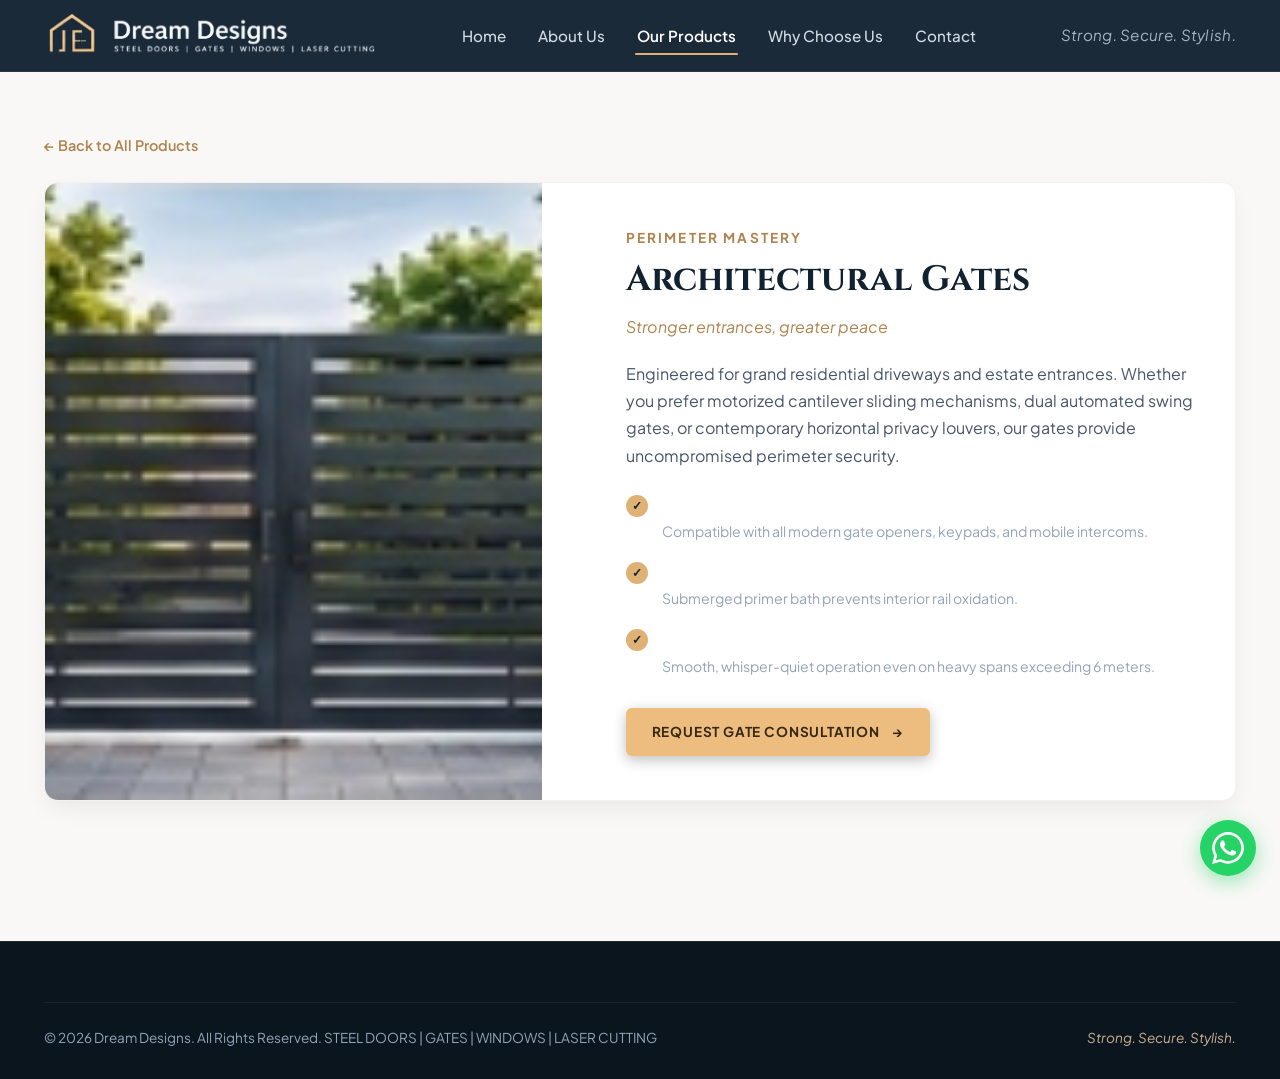
<file: gates.html>
<!DOCTYPE html>
<html lang="en">
<head>
  <meta charset="UTF-8">
  <meta name="viewport" content="width=device-width, initial-scale=1.0">
  <title>Architectural Gates | Dream Designs</title>
  <link rel="preconnect" href="https://fonts.googleapis.com">
  <link rel="preconnect" href="https://fonts.gstatic.com" crossorigin>
  <link href="https://fonts.googleapis.com/css2?family=Cinzel:wght@600;700;800&family=Great+Vibes&family=Montserrat:wght@400;500;600;700&family=Plus+Jakarta+Sans:wght@400;500;600;700;800&display=swap" rel="stylesheet">
  <link rel="stylesheet" href="assets/css/style.css">
  <link rel="icon" type="image/png" href="assets/images/logo-icon.png">
</head>
<body>

  <!-- Site Header -->
  <header class="site-header">
    <div class="container header-container">
      <a href="index.html" class="brand-logo" aria-label="Dream Designs Home">
        <picture>
          <source srcset="assets/images/logo-transparent.png" type="image/png">
          <img src="assets/images/logo.png" alt="Dream Designs - Steel Doors, Gates, Windows, Laser Cutting" class="logo-img" width="280" height="44">
        </picture>
      </a>
      <nav class="main-nav">
        <ul class="nav-list">
          <li><a href="index.html" class="nav-link">Home</a></li>
          <li><a href="index.html#about" class="nav-link">About Us</a></li>
          <li><a href="index.html#products" class="nav-link active">Our Products</a></li>
          <li><a href="index.html#why-us" class="nav-link">Why Choose Us</a></li>
          <li><a href="index.html#contact" class="nav-link">Contact</a></li>
        </ul>
      </nav>
      <div class="header-tagline"><em>Strong. Secure. Stylish.</em></div>
      <button class="mobile-toggle" aria-label="Toggle navigation menu">
        <span></span><span></span><span></span>
      </button>
    </div>
  </header>

  <!-- Mobile Drawer -->
  <div class="mobile-menu">
    <div class="logo-title" style="color:#fff; font-family:var(--font-serif); font-size:1.3rem;">Dream Designs</div>
    <div class="logo-tagline" style="color:var(--color-gold); font-size:0.65rem; letter-spacing:0.15em;">STEEL DOORS | GATES | WINDOWS | LASER CUTTING</div>
    <ul class="mobile-nav-list" style="margin-top:24px;">
      <li><a href="index.html" class="mobile-nav-link">Home</a></li>
      <li><a href="index.html#about" class="mobile-nav-link">About Us</a></li>
      <li><a href="index.html#products" class="mobile-nav-link active">Our Products</a></li>
      <li><a href="index.html#why-us" class="mobile-nav-link">Why Choose Us</a></li>
      <li><a href="index.html#contact" class="mobile-nav-link">Contact</a></li>
    </ul>
    <div class="mobile-menu-tagline">Strong. Secure. Stylish.</div>
  </div>
  <div class="menu-overlay"></div>

  <!-- Main Content -->
  <main style="margin-top: var(--header-height); padding: 60px 0 80px;">
    <div class="container">
      <div style="margin-bottom: 24px;">
        <a href="index.html#products" style="color: var(--color-bronze); font-size: 0.9rem; font-weight: 600; display: inline-flex; align-items: center; gap: 6px;">
          ← Back to All Products
        </a>
      </div>

      <div class="contact-layout" style="margin-bottom: 60px;">
        <div style="background: #11212f; overflow: hidden; min-height: 380px;">
          <img src="assets/images/product-gates.png" alt="Architectural Steel Gates" style="width: 100%; height: 100%; object-fit: cover;">
        </div>
        <div style="padding: 44px 36px;">
          <span class="section-eyebrow">Perimeter Mastery</span>
          <h1 class="section-title" style="font-size: 2.2rem; margin-bottom: 12px;">Architectural Gates</h1>
          <p style="font-style: italic; color: var(--color-bronze); margin-bottom: 20px;">Stronger entrances, greater peace</p>
          <p style="color: #475569; line-height: 1.7; margin-bottom: 24px;">
            Engineered for grand residential driveways and estate entrances. Whether you prefer motorized cantilever sliding mechanisms, dual automated swing gates, or contemporary horizontal privacy louvers, our gates provide uncompromised perimeter security.
          </p>
          <ul class="why-features-list" style="margin-bottom: 30px;">
            <li class="why-feature-item">
              <div class="why-check">✓</div>
              <div class="why-feature-text"><strong>Smart Automation Ready</strong><span>Compatible with all modern gate openers, keypads, and mobile intercoms.</span></div>
            </li>
            <li class="why-feature-item">
              <div class="why-check">✓</div>
              <div class="why-feature-text"><strong>Zinc Phosphate Anti-Rust Barrier</strong><span>Submerged primer bath prevents interior rail oxidation.</span></div>
            </li>
            <li class="why-feature-item">
              <div class="why-check">✓</div>
              <div class="why-feature-text"><strong>Precision Ball-Bearing Rollers</strong><span>Smooth, whisper-quiet operation even on heavy spans exceeding 6 meters.</span></div>
            </li>
          </ul>
          <a href="index.html#contact" class="hero-cta-btn"><span>Request Gate Consultation</span> →</a>
        </div>
      </div>
    </div>
  </main>

  <!-- Footer -->
  <footer class="site-footer">
    <div class="container">
      <div class="footer-bottom">
        <div>&copy; 2026 Dream Designs. All Rights Reserved. STEEL DOORS | GATES | WINDOWS | LASER CUTTING</div>
        <div class="footer-tagline-bottom">Strong. Secure. Stylish.</div>
      </div>
    </div>
  </footer>

  <!-- Floating WhatsApp Quick Connect Button -->
  <a href="https://wa.me/917306181269?text=Hello%20Dream%20Designs,%20I%20would%20like%20to%20inquire%20about%20Gates." class="whatsapp-float" target="_blank" rel="noopener noreferrer" aria-label="Chat on WhatsApp">
    <svg viewBox="0 0 24 24">
      <path d="M.057 24l1.687-6.163c-1.041-1.804-1.588-3.849-1.587-5.946.003-6.556 5.338-11.891 11.893-11.891 3.181.001 6.167 1.24 8.413 3.488 2.245 2.248 3.481 5.236 3.48 8.414-.003 6.557-5.338 11.892-11.893 11.892-1.99-.001-3.951-.5-5.688-1.448l-6.305 1.654zm6.597-3.807c1.676.995 3.276 1.591 5.392 1.592 5.448 0 9.886-4.434 9.889-9.885.002-5.462-4.415-9.89-9.881-9.892-5.452 0-9.887 4.434-9.889 9.884-.001 2.225.651 3.891 1.746 5.634l-.999 3.648 3.742-.981zm11.387-5.464c-.074-.124-.272-.198-.57-.347-.297-.149-1.758-.868-2.031-.967-.272-.099-.47-.149-.669.149-.198.297-.768.967-.941 1.165-.173.198-.347.223-.644.074-.297-.149-1.255-.462-2.39-1.475-.883-.788-1.48-1.761-1.653-2.059-.173-.297-.018-.458.13-.606.134-.133.297-.347.446-.521.151-.172.2-.296.3-.495.099-.198.05-.372-.025-.521-.075-.148-.669-1.611-.916-2.206-.242-.579-.487-.501-.669-.51l-.57-.01c-.198 0-.52.074-.792.372s-1.04 1.016-1.04 2.479 1.065 2.876 1.213 3.074c.149.198 2.095 3.2 5.076 4.487.709.306 1.263.489 1.694.626.712.226 1.36.194 1.872.118.571-.085 1.758-.719 2.006-1.413.248-.695.248-1.29.173-1.414z"/>
    </svg>
  </a>

  <script src="assets/js/main.js"></script>
</body>
</html>
</file>
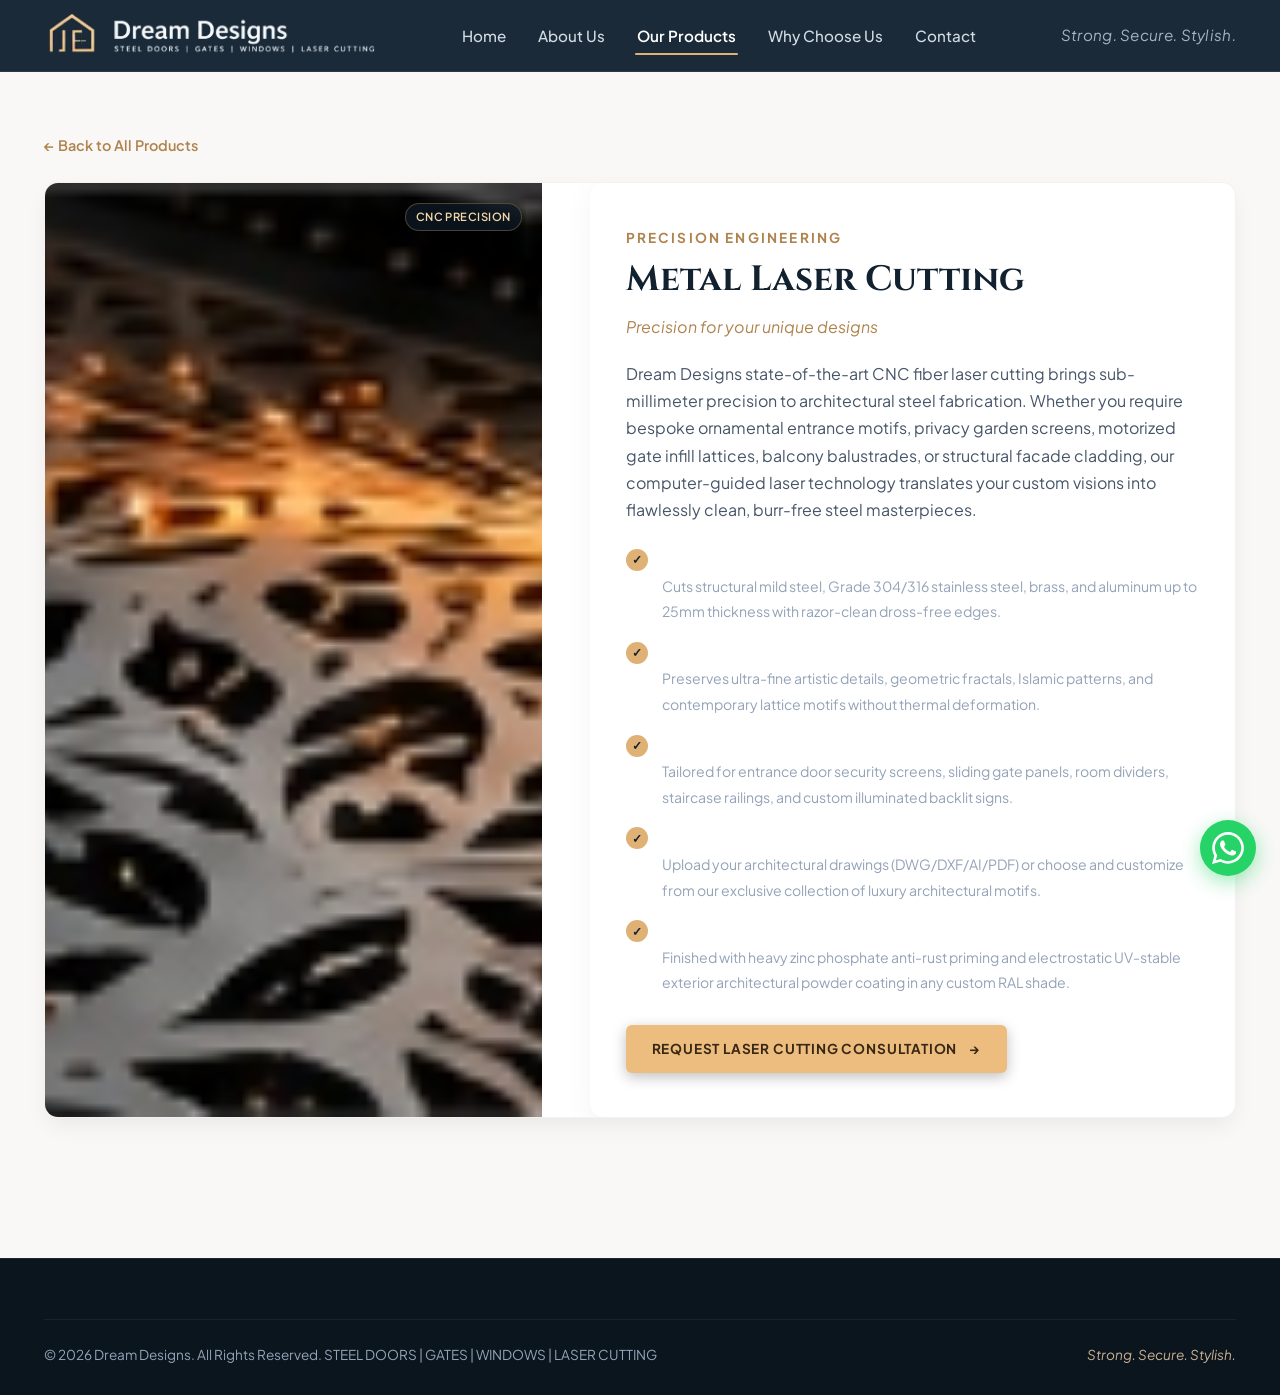
<file: laser-cutting.html>
<!DOCTYPE html>
<html lang="en">
<head>
  <meta charset="UTF-8">
  <meta name="viewport" content="width=device-width, initial-scale=1.0">
  <meta name="description" content="Custom architectural metal laser cutting and precision ornamental screens by Dream Designs. High-power CNC fiber laser cutting for gates, doors, partitions, and facade panels.">
  <meta name="keywords" content="Metal Laser Cutting, CNC Steel Cutting, Architectural Metal Screens, Decorative Steel Panels, Laser Cut Gates, Privacy Screens">
  <title>Metal Laser Cutting | Dream Designs</title>
  <link rel="preconnect" href="https://fonts.googleapis.com">
  <link rel="preconnect" href="https://fonts.gstatic.com" crossorigin>
  <link href="https://fonts.googleapis.com/css2?family=Cinzel:wght@600;700;800&family=Great+Vibes&family=Montserrat:wght@400;500;600;700&family=Plus+Jakarta+Sans:wght@400;500;600;700;800&display=swap" rel="stylesheet">
  <link rel="stylesheet" href="assets/css/style.css">
  <link rel="icon" type="image/png" href="assets/images/logo-icon.png">
</head>
<body>

  <!-- Site Header -->
  <header class="site-header">
    <div class="container header-container">
      <a href="index.html" class="brand-logo" aria-label="Dream Designs Home">
        <picture>
          <source srcset="assets/images/logo-transparent.png" type="image/png">
          <img src="assets/images/logo.png" alt="Dream Designs - Steel Doors, Gates, Windows, Laser Cutting" class="logo-img" width="280" height="44">
        </picture>
      </a>
      <nav class="main-nav">
        <ul class="nav-list">
          <li><a href="index.html" class="nav-link">Home</a></li>
          <li><a href="index.html#about" class="nav-link">About Us</a></li>
          <li><a href="index.html#products" class="nav-link active">Our Products</a></li>
          <li><a href="index.html#why-us" class="nav-link">Why Choose Us</a></li>
          <li><a href="index.html#contact" class="nav-link">Contact</a></li>
        </ul>
      </nav>
      <div class="header-tagline"><em>Strong. Secure. Stylish.</em></div>
      <button class="mobile-toggle" aria-label="Toggle navigation menu">
        <span></span><span></span><span></span>
      </button>
    </div>
  </header>

  <!-- Mobile Drawer -->
  <div class="mobile-menu">
    <div class="logo-title" style="color:#fff; font-family:var(--font-serif); font-size:1.3rem;">Dream Designs</div>
    <div class="logo-tagline" style="color:var(--color-gold); font-size:0.65rem; letter-spacing:0.15em;">STEEL DOORS | GATES | WINDOWS | LASER CUTTING</div>
    <ul class="mobile-nav-list" style="margin-top:24px;">
      <li><a href="index.html" class="mobile-nav-link">Home</a></li>
      <li><a href="index.html#about" class="mobile-nav-link">About Us</a></li>
      <li><a href="index.html#products" class="mobile-nav-link active">Our Products</a></li>
      <li><a href="index.html#why-us" class="mobile-nav-link">Why Choose Us</a></li>
      <li><a href="index.html#contact" class="mobile-nav-link">Contact</a></li>
    </ul>
    <div class="mobile-menu-tagline">Strong. Secure. Stylish.</div>
  </div>
  <div class="menu-overlay"></div>

  <!-- Main Content -->
  <main style="margin-top: var(--header-height); padding: 60px 0 80px;">
    <div class="container">
      <div style="margin-bottom: 24px;">
        <a href="index.html#products" style="color: var(--color-bronze); font-size: 0.9rem; font-weight: 600; display: inline-flex; align-items: center; gap: 6px;">
          ← Back to All Products
        </a>
      </div>

      <div class="contact-layout" style="margin-bottom: 60px;">
        <div style="background: #11212f; overflow: hidden; min-height: 400px; display: flex; align-items: center; justify-content: center; position: relative;">
          <img src="assets/images/product-laser.png" alt="Precision Metal Laser Cutting" style="width: 100%; height: 100%; object-fit: cover;">
          <span class="card-badge-pill" style="top: 20px; right: 20px;">CNC Precision</span>
        </div>
        <div style="padding: 44px 36px; background: #ffffff; border-radius: var(--radius-lg); box-shadow: 0 8px 30px rgba(0,0,0,0.05);">
          <span class="section-eyebrow">Precision Engineering</span>
          <h1 class="section-title" style="font-size: 2.2rem; margin-bottom: 12px;">Metal Laser Cutting</h1>
          <p style="font-style: italic; color: var(--color-bronze); margin-bottom: 20px;">Precision for your unique designs</p>
          <p style="color: #475569; line-height: 1.7; margin-bottom: 24px;">
            Dream Designs state-of-the-art CNC fiber laser cutting brings sub-millimeter precision to architectural steel fabrication. Whether you require bespoke ornamental entrance motifs, privacy garden screens, motorized gate infill lattices, balcony balustrades, or structural facade cladding, our computer-guided laser technology translates your custom visions into flawlessly clean, burr-free steel masterpieces.
          </p>
          <ul class="why-features-list" style="margin-bottom: 30px;">
            <li class="why-feature-item">
              <div class="why-check">✓</div>
              <div class="why-feature-text">
                <strong>High-Capacity Fiber Laser Cutting</strong>
                <span>Cuts structural mild steel, Grade 304/316 stainless steel, brass, and aluminum up to 25mm thickness with razor-clean dross-free edges.</span>
              </div>
            </li>
            <li class="why-feature-item">
              <div class="why-check">✓</div>
              <div class="why-feature-text">
                <strong>Micro-Tolerance Cut Precision (±0.05mm)</strong>
                <span>Preserves ultra-fine artistic details, geometric fractals, Islamic patterns, and contemporary lattice motifs without thermal deformation.</span>
              </div>
            </li>
            <li class="why-feature-item">
              <div class="why-check">✓</div>
              <div class="why-feature-text">
                <strong>Architectural & Ornamental Versatility</strong>
                <span>Tailored for entrance door security screens, sliding gate panels, room dividers, staircase railings, and custom illuminated backlit signs.</span>
              </div>
            </li>
            <li class="why-feature-item">
              <div class="why-check">✓</div>
              <div class="why-feature-text">
                <strong>Custom CAD/DXF Blueprint Integration</strong>
                <span>Upload your architectural drawings (DWG/DXF/AI/PDF) or choose and customize from our exclusive collection of luxury architectural motifs.</span>
              </div>
            </li>
            <li class="why-feature-item">
              <div class="why-check">✓</div>
              <div class="why-feature-text">
                <strong>Multi-Stage Anti-Corrosion Shield</strong>
                <span>Finished with heavy zinc phosphate anti-rust priming and electrostatic UV-stable exterior architectural powder coating in any custom RAL shade.</span>
              </div>
            </li>
          </ul>
          <a href="index.html#contact" class="hero-cta-btn"><span>Request Laser Cutting Consultation</span> →</a>
        </div>
      </div>
    </div>
  </main>

  <!-- Footer -->
  <footer class="site-footer">
    <div class="container">
      <div class="footer-bottom">
        <div>&copy; 2026 Dream Designs. All Rights Reserved. STEEL DOORS | GATES | WINDOWS | LASER CUTTING</div>
        <div class="footer-tagline-bottom">Strong. Secure. Stylish.</div>
      </div>
    </div>
  </footer>

  <!-- Floating WhatsApp Quick Connect Button -->
  <a href="https://wa.me/917306181269?text=Hello%20Dream%20Designs,%20I%20would%20like%20to%20inquire%20about%20Laser%20Cutting%20solutions." class="whatsapp-float" target="_blank" rel="noopener noreferrer" aria-label="Chat on WhatsApp">
    <svg viewBox="0 0 24 24">
      <path d="M.057 24l1.687-6.163c-1.041-1.804-1.588-3.849-1.587-5.946.003-6.556 5.338-11.891 11.893-11.891 3.181.001 6.167 1.24 8.413 3.488 2.245 2.248 3.481 5.236 3.48 8.414-.003 6.557-5.338 11.892-11.893 11.892-1.99-.001-3.951-.5-5.688-1.448l-6.305 1.654zm6.597-3.807c1.676.995 3.276 1.591 5.392 1.592 5.448 0 9.886-4.434 9.889-9.885.002-5.462-4.415-9.89-9.881-9.892-5.452 0-9.887 4.434-9.889 9.884-.001 2.225.651 3.891 1.746 5.634l-.999 3.648 3.742-.981zm11.387-5.464c-.074-.124-.272-.198-.57-.347-.297-.149-1.758-.868-2.031-.967-.272-.099-.47-.149-.669.149-.198.297-.768.967-.941 1.165-.173.198-.347.223-.644.074-.297-.149-1.255-.462-2.39-1.475-.883-.788-1.48-1.761-1.653-2.059-.173-.297-.018-.458.13-.606.134-.133.297-.347.446-.521.151-.172.2-.296.3-.495.099-.198.05-.372-.025-.521-.075-.148-.669-1.611-.916-2.206-.242-.579-.487-.501-.669-.51l-.57-.01c-.198 0-.52.074-.792.372s-1.04 1.016-1.04 2.479 1.065 2.876 1.213 3.074c.149.198 2.095 3.2 5.076 4.487.709.306 1.263.489 1.694.626.712.226 1.36.194 1.872.118.571-.085 1.758-.719 2.006-1.413.248-.695.248-1.29.173-1.414z"/>
    </svg>
  </a>

  <script src="assets/js/main.js"></script>
</body>
</html>
</file>
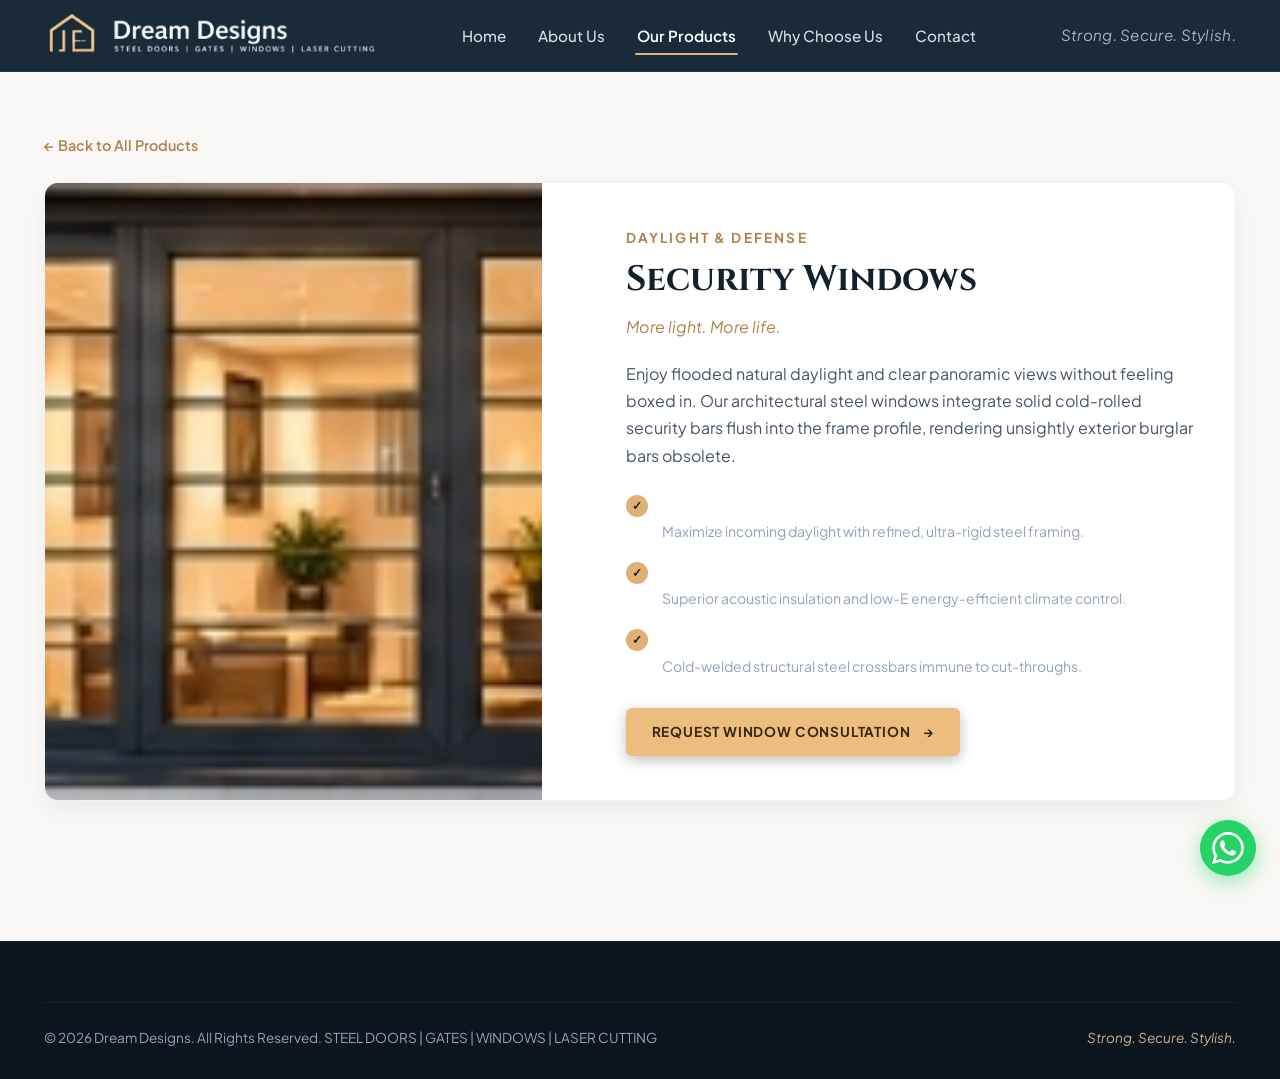
<file: windows.html>
<!DOCTYPE html>
<html lang="en">
<head>
  <meta charset="UTF-8">
  <meta name="viewport" content="width=device-width, initial-scale=1.0">
  <title>Security Windows | Dream Designs</title>
  <link rel="preconnect" href="https://fonts.googleapis.com">
  <link rel="preconnect" href="https://fonts.gstatic.com" crossorigin>
  <link href="https://fonts.googleapis.com/css2?family=Cinzel:wght@600;700;800&family=Great+Vibes&family=Montserrat:wght@400;500;600;700&family=Plus+Jakarta+Sans:wght@400;500;600;700;800&display=swap" rel="stylesheet">
  <link rel="stylesheet" href="assets/css/style.css">
  <link rel="icon" type="image/png" href="assets/images/logo-icon.png">
</head>
<body>

  <!-- Site Header -->
  <header class="site-header">
    <div class="container header-container">
      <a href="index.html" class="brand-logo" aria-label="Dream Designs Home">
        <picture>
          <source srcset="assets/images/logo-transparent.png" type="image/png">
          <img src="assets/images/logo.png" alt="Dream Designs - Steel Doors, Gates, Windows, Laser Cutting" class="logo-img" width="280" height="44">
        </picture>
      </a>
      <nav class="main-nav">
        <ul class="nav-list">
          <li><a href="index.html" class="nav-link">Home</a></li>
          <li><a href="index.html#about" class="nav-link">About Us</a></li>
          <li><a href="index.html#products" class="nav-link active">Our Products</a></li>
          <li><a href="index.html#why-us" class="nav-link">Why Choose Us</a></li>
          <li><a href="index.html#contact" class="nav-link">Contact</a></li>
        </ul>
      </nav>
      <div class="header-tagline"><em>Strong. Secure. Stylish.</em></div>
      <button class="mobile-toggle" aria-label="Toggle navigation menu">
        <span></span><span></span><span></span>
      </button>
    </div>
  </header>

  <!-- Mobile Drawer -->
  <div class="mobile-menu">
    <div class="logo-title" style="color:#fff; font-family:var(--font-serif); font-size:1.3rem;">Dream Designs</div>
    <div class="logo-tagline" style="color:var(--color-gold); font-size:0.65rem; letter-spacing:0.15em;">STEEL DOORS | GATES | WINDOWS | LASER CUTTING</div>
    <ul class="mobile-nav-list" style="margin-top:24px;">
      <li><a href="index.html" class="mobile-nav-link">Home</a></li>
      <li><a href="index.html#about" class="mobile-nav-link">About Us</a></li>
      <li><a href="index.html#products" class="mobile-nav-link active">Our Products</a></li>
      <li><a href="index.html#why-us" class="mobile-nav-link">Why Choose Us</a></li>
      <li><a href="index.html#contact" class="mobile-nav-link">Contact</a></li>
    </ul>
    <div class="mobile-menu-tagline">Strong. Secure. Stylish.</div>
  </div>
  <div class="menu-overlay"></div>

  <!-- Main Content -->
  <main style="margin-top: var(--header-height); padding: 60px 0 80px;">
    <div class="container">
      <div style="margin-bottom: 24px;">
        <a href="index.html#products" style="color: var(--color-bronze); font-size: 0.9rem; font-weight: 600; display: inline-flex; align-items: center; gap: 6px;">
          ← Back to All Products
        </a>
      </div>

      <div class="contact-layout" style="margin-bottom: 60px;">
        <div style="background: #11212f; overflow: hidden; min-height: 380px;">
          <img src="assets/images/product-windows.png" alt="Security Steel Windows" style="width: 100%; height: 100%; object-fit: cover;">
        </div>
        <div style="padding: 44px 36px;">
          <span class="section-eyebrow">Daylight & Defense</span>
          <h1 class="section-title" style="font-size: 2.2rem; margin-bottom: 12px;">Security Windows</h1>
          <p style="font-style: italic; color: var(--color-bronze); margin-bottom: 20px;">More light. More life.</p>
          <p style="color: #475569; line-height: 1.7; margin-bottom: 24px;">
            Enjoy flooded natural daylight and clear panoramic views without feeling boxed in. Our architectural steel windows integrate solid cold-rolled security bars flush into the frame profile, rendering unsightly exterior burglar bars obsolete.
          </p>
          <ul class="why-features-list" style="margin-bottom: 30px;">
            <li class="why-feature-item">
              <div class="why-check">✓</div>
              <div class="why-feature-text"><strong>Slimline Architectural Sightlines</strong><span>Maximize incoming daylight with refined, ultra-rigid steel framing.</span></div>
            </li>
            <li class="why-feature-item">
              <div class="why-check">✓</div>
              <div class="why-feature-text"><strong>Double & Triple Glazed Glass</strong><span>Superior acoustic insulation and low-E energy-efficient climate control.</span></div>
            </li>
            <li class="why-feature-item">
              <div class="why-check">✓</div>
              <div class="why-feature-text"><strong>Seamless Integrated Defense</strong><span>Cold-welded structural steel crossbars immune to cut-throughs.</span></div>
            </li>
          </ul>
          <a href="index.html#contact" class="hero-cta-btn"><span>Request Window Consultation</span> →</a>
        </div>
      </div>
    </div>
  </main>

  <!-- Footer -->
  <footer class="site-footer">
    <div class="container">
      <div class="footer-bottom">
        <div>&copy; 2026 Dream Designs. All Rights Reserved. STEEL DOORS | GATES | WINDOWS | LASER CUTTING</div>
        <div class="footer-tagline-bottom">Strong. Secure. Stylish.</div>
      </div>
    </div>
  </footer>

  <!-- Floating WhatsApp Quick Connect Button -->
  <a href="https://wa.me/917306181269?text=Hello%20Dream%20Designs,%20I%20would%20like%20to%20inquire%20about%20Windows." class="whatsapp-float" target="_blank" rel="noopener noreferrer" aria-label="Chat on WhatsApp">
    <svg viewBox="0 0 24 24">
      <path d="M.057 24l1.687-6.163c-1.041-1.804-1.588-3.849-1.587-5.946.003-6.556 5.338-11.891 11.893-11.891 3.181.001 6.167 1.24 8.413 3.488 2.245 2.248 3.481 5.236 3.48 8.414-.003 6.557-5.338 11.892-11.893 11.892-1.99-.001-3.951-.5-5.688-1.448l-6.305 1.654zm6.597-3.807c1.676.995 3.276 1.591 5.392 1.592 5.448 0 9.886-4.434 9.889-9.885.002-5.462-4.415-9.89-9.881-9.892-5.452 0-9.887 4.434-9.889 9.884-.001 2.225.651 3.891 1.746 5.634l-.999 3.648 3.742-.981zm11.387-5.464c-.074-.124-.272-.198-.57-.347-.297-.149-1.758-.868-2.031-.967-.272-.099-.47-.149-.669.149-.198.297-.768.967-.941 1.165-.173.198-.347.223-.644.074-.297-.149-1.255-.462-2.39-1.475-.883-.788-1.48-1.761-1.653-2.059-.173-.297-.018-.458.13-.606.134-.133.297-.347.446-.521.151-.172.2-.296.3-.495.099-.198.05-.372-.025-.521-.075-.148-.669-1.611-.916-2.206-.242-.579-.487-.501-.669-.51l-.57-.01c-.198 0-.52.074-.792.372s-1.04 1.016-1.04 2.479 1.065 2.876 1.213 3.074c.149.198 2.095 3.2 5.076 4.487.709.306 1.263.489 1.694.626.712.226 1.36.194 1.872.118.571-.085 1.758-.719 2.006-1.413.248-.695.248-1.29.173-1.414z"/>
    </svg>
  </a>

  <script src="assets/js/main.js"></script>
</body>
</html>
</file>
<file: assets/css/style.css>
/* ===================================================================
   DREAM DESIGNS - STEEL DOORS | GATES | WINDOWS
   Responsive Stylesheet faithfully matching mockup & modern luxury standards
   =================================================================== */

:root {
  /* Brand Color Palette */
  --color-primary-dark: #11212f;
  --color-header-bg: #122230;
  --color-dark-deep: #0b151e;
  --color-dark-surface: #182b3c;
  
  /* Gold / Bronze Accents */
  --color-gold-light: #f5d8a8;
  --color-gold: #dfb175;
  --color-gold-accent: #edbd7f;
  --color-gold-hover: #e5af69;
  --color-bronze: #af834d;
  --color-bronze-dark: #8c6433;
  --color-gold-muted: #cbb292;
  
  /* Neutrals */
  --color-page-bg: #f9f8f6;
  --color-card-bg: #ffffff;
  --color-card-footer: #f7f5f2;
  --color-card-border: rgba(0, 0, 0, 0.05);
  --color-text-main: #14202c;
  --color-text-muted: #64748b;
  --color-text-light: #94a3b8;
  --color-white: #ffffff;
  
  /* Typography */
  --font-serif: 'Cinzel', 'Playfair Display', Georgia, serif;
  --font-sans: 'Plus Jakarta Sans', 'Montserrat', -apple-system, BlinkMacSystemFont, 'Segoe UI', Roboto, sans-serif;
  --font-script: 'Great Vibes', 'Caveat', 'Brush Script MT', cursive;
  
  /* Spacing & Layout */
  --max-width: 1240px;
  --header-height: 72px;
  --transition-fast: 0.2s cubic-bezier(0.4, 0, 0.2, 1);
  --transition-normal: 0.35s cubic-bezier(0.4, 0, 0.2, 1);
  --radius-sm: 6px;
  --radius-md: 10px;
  --radius-lg: 14px;
  --radius-full: 9999px;
  
  /* Shadows */
  --shadow-sm: 0 2px 6px rgba(0, 0, 0, 0.04);
  --shadow-md: 0 10px 24px -4px rgba(0, 0, 0, 0.07);
  --shadow-lg: 0 20px 40px -8px rgba(17, 33, 47, 0.12);
  --shadow-glow: 0 0 25px rgba(223, 177, 117, 0.35);
}

/* CSS Reset & Base */
*, *::before, *::after {
  box-sizing: border-box;
  margin: 0;
  padding: 0;
}

html {
  font-size: 16px;
  scroll-behavior: smooth;
  -webkit-font-smoothing: antialiased;
  -moz-osx-font-smoothing: grayscale;
}

body {
  font-family: var(--font-sans);
  background-color: var(--color-page-bg);
  color: var(--color-text-main);
  line-height: 1.6;
  overflow-x: hidden;
}

img, picture, svg {
  display: block;
  max-width: 100%;
}

a {
  color: inherit;
  text-decoration: none;
  transition: color var(--transition-fast);
}

button {
  font-family: inherit;
  cursor: pointer;
  border: none;
  background: none;
  transition: all var(--transition-fast);
}

.container {
  width: 100%;
  max-width: var(--max-width);
  margin-left: auto;
  margin-right: auto;
  padding-left: 24px;
  padding-right: 24px;
}

/* ===================================================================
   HEADER & NAVIGATION
   =================================================================== */
.site-header {
  position: fixed;
  top: 0;
  left: 0;
  right: 0;
  z-index: 1000;
  height: var(--header-height);
  background: rgba(18, 34, 48, 0.96);
  backdrop-filter: blur(12px);
  -webkit-backdrop-filter: blur(12px);
  border-bottom: 1px solid rgba(255, 255, 255, 0.07);
  transition: background var(--transition-normal), box-shadow var(--transition-normal);
}

.site-header.scrolled {
  background: rgba(14, 26, 38, 0.98);
  box-shadow: 0 8px 24px rgba(0, 0, 0, 0.25);
  border-bottom-color: rgba(223, 177, 117, 0.15);
}

.header-container {
  display: flex;
  align-items: center;
  justify-content: space-between;
  height: 100%;
}

/* Brand Logo */
.brand-logo {
  display: flex;
  align-items: center;
  gap: 12px;
  text-decoration: none;
}

.logo-img {
  height: 44px;
  width: auto;
  object-fit: contain;
}

.logo-fallback {
  display: flex;
  align-items: center;
  gap: 12px;
}

.logo-icon-svg {
  width: 42px;
  height: 42px;
  color: var(--color-gold);
  flex-shrink: 0;
}

.logo-text-group {
  display: flex;
  flex-direction: column;
}

.logo-title {
  font-family: var(--font-serif);
  font-size: 1.45rem;
  font-weight: 700;
  color: #f7f4ee;
  letter-spacing: 0.02em;
  line-height: 1.1;
}

.logo-tagline {
  font-family: var(--font-sans);
  font-size: 0.65rem;
  font-weight: 600;
  color: var(--color-gold);
  letter-spacing: 0.16em;
  text-transform: uppercase;
  margin-top: 2px;
}

/* Navigation Links */
.main-nav {
  display: flex;
  align-items: center;
}

.nav-list {
  display: flex;
  align-items: center;
  gap: 28px;
  list-style: none;
}

.nav-link {
  position: relative;
  font-size: 0.95rem;
  font-weight: 500;
  color: #d1dce5;
  padding: 6px 2px;
  transition: color var(--transition-fast);
}

.nav-link:hover {
  color: #ffffff;
}

.nav-link.active {
  color: #ffffff;
  font-weight: 600;
}

.nav-link.active::after {
  content: '';
  position: absolute;
  bottom: -4px;
  left: 0;
  right: 0;
  height: 2px;
  background-color: var(--color-gold);
  border-radius: 2px;
}

/* Header Tagline (Right) */
.header-tagline {
  font-style: italic;
  font-size: 0.95rem;
  color: #a4b4c2;
  letter-spacing: 0.02em;
  white-space: nowrap;
}

/* Hamburger Toggle (Mobile/Tablet) */
.mobile-toggle {
  display: none;
  flex-direction: column;
  justify-content: space-between;
  width: 30px;
  height: 22px;
  padding: 0;
  background: transparent;
  cursor: pointer;
  z-index: 1001;
}

.mobile-toggle span {
  display: block;
  width: 100%;
  height: 2.5px;
  background-color: #ffffff;
  border-radius: 2px;
  transition: all 0.3s ease;
}

.mobile-toggle.active span:nth-child(1) {
  transform: translateY(9.5px) rotate(45deg);
}

.mobile-toggle.active span:nth-child(2) {
  opacity: 0;
}

.mobile-toggle.active span:nth-child(3) {
  transform: translateY(-9.5px) rotate(-45deg);
}

/* Mobile Drawer */
.mobile-menu {
  position: fixed;
  top: 0;
  right: -100%;
  width: 290px;
  height: 100vh;
  background-color: var(--color-dark-deep);
  box-shadow: -8px 0 24px rgba(0, 0, 0, 0.4);
  padding: 90px 28px 40px;
  display: flex;
  flex-direction: column;
  justify-content: space-between;
  transition: right 0.35s cubic-bezier(0.4, 0, 0.2, 1);
  z-index: 999;
}

.mobile-menu.open {
  right: 0;
}

.mobile-nav-list {
  list-style: none;
  display: flex;
  flex-direction: column;
  gap: 20px;
}

.mobile-nav-link {
  font-size: 1.15rem;
  font-weight: 500;
  color: #e2e8f0;
  display: block;
  padding: 8px 0;
  border-bottom: 1px solid rgba(255, 255, 255, 0.06);
}

.mobile-nav-link.active,
.mobile-nav-link:hover {
  color: var(--color-gold);
}

.mobile-menu-tagline {
  font-style: italic;
  font-size: 0.95rem;
  color: var(--color-gold-muted);
  text-align: center;
  padding-top: 20px;
  border-top: 1px solid rgba(255, 255, 255, 0.1);
}

.menu-overlay {
  display: none;
  position: fixed;
  inset: 0;
  background: rgba(0, 0, 0, 0.6);
  backdrop-filter: blur(4px);
  z-index: 998;
}

.menu-overlay.active {
  display: block;
}

/* ===================================================================
   HERO SECTION
   =================================================================== */
.hero-section {
  position: relative;
  min-height: 560px;
  margin-top: var(--header-height);
  background-color: var(--color-primary-dark);
  background-image: 
    linear-gradient(
      to right,
      rgba(14, 25, 35, 0.96) 0%,
      rgba(14, 25, 35, 0.92) 28%,
      rgba(14, 25, 35, 0.72) 48%,
      rgba(14, 25, 35, 0.25) 70%,
      rgba(14, 25, 35, 0.05) 100%
    ),
    url('../images/hero-backdrop.jpg');
  background-position: right center;
  background-repeat: no-repeat;
  background-size: cover;
  display: flex;
  align-items: center;
  padding: 56px 0 64px;
  overflow: hidden;
}

/* Hero Content Box */
.hero-content {
  position: relative;
  z-index: 2;
  max-width: 620px;
}

/* Brand Eyebrow */
.hero-eyebrow {
  display: inline-block;
  font-family: var(--font-sans);
  font-size: 0.8rem;
  font-weight: 700;
  color: var(--color-gold);
  letter-spacing: 0.2em;
  text-transform: uppercase;
  margin-bottom: 8px;
}

.hero-brand {
  display: block;
  margin-bottom: 2px;
}

.hero-brand-title {
  font-family: var(--font-sans);
  font-size: clamp(2.4rem, 4.2vw, 3.4rem);
  font-weight: 700;
  color: #ffffff;
  letter-spacing: 0.01em;
  line-height: 1.08;
  margin: 0;
  padding: 0;
}

/* Cursive Accent */
.hero-cursive {
  font-family: var(--font-script);
  font-size: clamp(2.4rem, 4.4vw, 3.5rem);
  font-weight: 400;
  color: var(--color-gold);
  line-height: 1.15;
  margin-bottom: 12px;
  text-shadow: 0 2px 10px rgba(0, 0, 0, 0.45);
  display: block;
}

/* Hero Descriptive Subtitle */
.hero-subtitle {
  font-family: var(--font-sans);
  font-size: clamp(0.92rem, 1.3vw, 1.05rem);
  font-weight: 400;
  color: #e5edf5;
  line-height: 1.5;
  margin-bottom: 30px;
  max-width: 530px;
}

/* 4 Feature Badges from Mockup */
.hero-badges-row {
  display: flex;
  align-items: flex-start;
  gap: 16px;
  margin-bottom: 36px;
}

.hero-badge-item {
  display: flex;
  flex-direction: column;
  align-items: center;
  text-align: center;
  flex: 1;
  max-width: 110px;
}

.badge-icon-circle {
  width: 54px;
  height: 54px;
  border-radius: 50%;
  border: 1.5px solid rgba(255, 255, 255, 0.6);
  display: flex;
  align-items: center;
  justify-content: center;
  margin-bottom: 10px;
  background: rgba(255, 255, 255, 0.04);
  backdrop-filter: blur(4px);
  transition: all var(--transition-fast);
}

.hero-badge-item:hover .badge-icon-circle {
  border-color: var(--color-gold);
  background: rgba(223, 177, 117, 0.12);
  transform: translateY(-2px);
}

.badge-svg {
  width: 24px;
  height: 24px;
  color: #ffffff;
  stroke-width: 1.75;
}

.badge-label {
  font-size: 0.78rem;
  font-weight: 600;
  color: #ffffff;
  line-height: 1.35;
  letter-spacing: 0.01em;
}

/* CTA Button */
.hero-cta-btn {
  display: inline-flex;
  align-items: center;
  gap: 12px;
  background-color: var(--color-gold-accent);
  color: #382813;
  font-weight: 700;
  font-size: 0.85rem;
  letter-spacing: 0.06em;
  text-transform: uppercase;
  padding: 13px 26px;
  border-radius: var(--radius-sm);
  box-shadow: 0 4px 14px rgba(0, 0, 0, 0.25);
  transition: all var(--transition-normal);
}

.hero-cta-btn:hover {
  background-color: #f7ca8c;
  transform: translateY(-2px);
  box-shadow: 0 8px 20px rgba(0, 0, 0, 0.3), var(--shadow-glow);
}

.btn-arrow-icon {
  width: 16px;
  height: 16px;
  transition: transform var(--transition-fast);
}

.hero-cta-btn:hover .btn-arrow-icon {
  transform: translateX(4px);
}

/* ===================================================================
   HERO FEATURE STRIP (VALUE HIGHLIGHTS FROM MOCKUP)
   =================================================================== */
.features-strip {
  background-color: #ffffff;
  border-bottom: 1px solid rgba(0, 0, 0, 0.06);
  padding: 24px 0;
  box-shadow: 0 4px 18px rgba(0, 0, 0, 0.03);
}

.features-strip-grid {
  display: grid;
  grid-template-columns: repeat(4, 1fr);
  gap: 24px;
  align-items: center;
}

.feature-strip-item {
  display: flex;
  align-items: center;
  gap: 16px;
}

.feature-strip-icon {
  width: 44px;
  height: 44px;
  flex-shrink: 0;
  display: flex;
  align-items: center;
  justify-content: center;
  color: #1a2b38;
}

.feature-strip-icon svg {
  width: 32px;
  height: 32px;
  stroke: #1a2b38;
  stroke-width: 1.8;
}

.feature-strip-text {
  min-width: 0;
}

.feature-strip-title {
  font-family: var(--font-sans);
  font-size: 0.96rem;
  font-weight: 700;
  color: var(--color-primary-dark);
  line-height: 1.25;
  margin-bottom: 2px;
}

.feature-strip-desc {
  font-size: 0.78rem;
  color: var(--color-text-muted);
  line-height: 1.35;
}

/* ===================================================================
   PRODUCTS & SERVICES PREVIEW SECTION (4 CARDS FROM MOCKUP)
   =================================================================== */
.products-preview-section {
  padding: 48px 0 68px;
  background-color: var(--color-page-bg);
}

.products-section-head {
  display: flex;
  align-items: flex-end;
  justify-content: space-between;
  gap: 36px;
  margin-bottom: 34px;
}

.products-head-left {
  max-width: 520px;
}

.products-eyebrow {
  display: inline-flex;
  align-items: center;
  gap: 10px;
  font-size: 0.75rem;
  font-weight: 700;
  color: var(--color-bronze);
  letter-spacing: 0.16em;
  text-transform: uppercase;
  margin-bottom: 8px;
}

.products-eyebrow-line {
  width: 24px;
  height: 2px;
  background-color: var(--color-bronze);
  display: inline-block;
}

.products-main-title {
  font-family: var(--font-serif);
  font-size: clamp(1.8rem, 3.2vw, 2.35rem);
  font-weight: 700;
  color: var(--color-primary-dark);
  line-height: 1.2;
}

.products-head-right {
  max-width: 440px;
}

.products-head-lead {
  font-size: 0.88rem;
  color: var(--color-text-muted);
  line-height: 1.55;
  margin: 0;
}

.products-grid {
  display: grid;
  grid-template-columns: repeat(4, 1fr);
  gap: 20px;
}

/* Individual Product Card */
.product-card {
  background-color: var(--color-card-bg);
  border-radius: var(--radius-lg);
  overflow: hidden;
  box-shadow: 0 8px 24px rgba(0, 0, 0, 0.06);
  border: 1px solid rgba(0, 0, 0, 0.05);
  transition: all var(--transition-normal);
  cursor: pointer;
  display: flex;
  flex-direction: column;
}

.product-card:hover {
  transform: translateY(-6px);
  box-shadow: var(--shadow-lg);
  border-color: rgba(223, 177, 117, 0.4);
}

/* Top Photo Crop */
.card-media {
  position: relative;
  width: 100%;
  height: 160px;
  overflow: hidden;
  background-color: #2a343d;
}

.card-img {
  width: 100%;
  height: 100%;
  object-fit: cover;
  transition: transform 0.5s cubic-bezier(0.4, 0, 0.2, 1);
}

.product-card:hover .card-img {
  transform: scale(1.06);
}

.card-badge-pill {
  position: absolute;
  top: 12px;
  right: 12px;
  background: rgba(14, 26, 38, 0.75);
  backdrop-filter: blur(6px);
  color: var(--color-gold-light);
  font-size: 0.7rem;
  font-weight: 600;
  padding: 4px 10px;
  border-radius: var(--radius-full);
  letter-spacing: 0.04em;
  text-transform: uppercase;
  border: 1px solid rgba(223, 177, 117, 0.3);
}

/* Bottom Card Details */
.card-footer {
  background-color: var(--color-card-footer);
  padding: 16px 20px;
  display: flex;
  align-items: center;
  justify-content: space-between;
  gap: 14px;
  border-top: 1px solid rgba(0, 0, 0, 0.04);
}

.card-left-group {
  display: flex;
  align-items: center;
  gap: 14px;
  min-width: 0;
}

.card-icon-box {
  width: 44px;
  height: 44px;
  flex-shrink: 0;
  display: flex;
  align-items: center;
  justify-content: center;
  background: #ffffff;
  border-radius: var(--radius-md);
  border: 1px solid rgba(175, 131, 77, 0.2);
  transition: all var(--transition-fast);
}

.product-card:hover .card-icon-box {
  background: var(--color-gold-accent);
  border-color: var(--color-gold);
}

.card-icon-img {
  width: 26px;
  height: 26px;
  object-fit: contain;
}

.card-icon-svg {
  width: 26px;
  height: 26px;
  color: var(--color-bronze);
  transition: color var(--transition-fast);
}

.product-card:hover .card-icon-svg {
  color: #2b1f11;
}

.card-text {
  min-width: 0;
}

.card-title {
  font-family: var(--font-sans);
  font-size: 1.15rem;
  font-weight: 700;
  color: var(--color-primary-dark);
  line-height: 1.2;
  margin-bottom: 3px;
  transition: color var(--transition-fast);
}

.product-card:hover .card-title {
  color: var(--color-bronze-dark);
}

.card-subtitle {
  font-size: 0.82rem;
  color: var(--color-text-muted);
  line-height: 1.35;
}

/* Right Arrow */
.card-arrow-btn {
  width: 34px;
  height: 34px;
  flex-shrink: 0;
  display: flex;
  align-items: center;
  justify-content: center;
  color: var(--color-bronze);
  transition: all var(--transition-fast);
  border-radius: 50%;
}

.card-arrow-btn svg {
  width: 20px;
  height: 20px;
  transition: transform var(--transition-fast);
}

.product-card:hover .card-arrow-btn {
  color: var(--color-bronze-dark);
}

.product-card:hover .card-arrow-btn svg {
  transform: translateX(4px);
}

/* ===================================================================
   SECTION: ARCHITECTURAL CRAFTSMANSHIP (ABOUT US)
   =================================================================== */
.section-craftsmanship {
  padding: 80px 0;
  background-color: #ffffff;
  border-top: 1px solid rgba(0, 0, 0, 0.05);
}

.section-head {
  text-align: center;
  max-width: 680px;
  margin: 0 auto 52px;
}

.section-eyebrow {
  font-size: 0.85rem;
  font-weight: 700;
  color: var(--color-bronze);
  text-transform: uppercase;
  letter-spacing: 0.16em;
  margin-bottom: 10px;
  display: block;
}

.section-title {
  font-family: var(--font-serif);
  font-size: clamp(1.8rem, 3.2vw, 2.4rem);
  font-weight: 700;
  color: var(--color-primary-dark);
  line-height: 1.25;
  margin-bottom: 14px;
}

.section-lead {
  font-size: 1.05rem;
  color: var(--color-text-muted);
  line-height: 1.6;
}

.craftsmanship-grid {
  display: grid;
  grid-template-columns: repeat(4, 1fr);
  gap: 24px;
}

.craft-card {
  background: var(--color-page-bg);
  padding: 30px 24px;
  border-radius: var(--radius-md);
  border: 1px solid rgba(0, 0, 0, 0.04);
  transition: all var(--transition-normal);
  text-align: left;
}

.craft-card:hover {
  background: #ffffff;
  box-shadow: var(--shadow-md);
  transform: translateY(-4px);
  border-color: rgba(223, 177, 117, 0.4);
}

.craft-icon {
  width: 48px;
  height: 48px;
  border-radius: var(--radius-sm);
  background: rgba(223, 177, 117, 0.15);
  color: var(--color-bronze-dark);
  display: flex;
  align-items: center;
  justify-content: center;
  margin-bottom: 20px;
}

.craft-icon svg {
  width: 26px;
  height: 26px;
}

.craft-title {
  font-size: 1.1rem;
  font-weight: 700;
  color: var(--color-primary-dark);
  margin-bottom: 8px;
}

.craft-desc {
  font-size: 0.9rem;
  color: var(--color-text-muted);
  line-height: 1.5;
}

/* ===================================================================
   SECTION: WHY CHOOSE US (STATS & HIGHLIGHTS)
   =================================================================== */
.section-why-us {
  padding: 80px 0;
  background: linear-gradient(135deg, #10212f 0%, #0b151e 100%);
  color: #ffffff;
  position: relative;
  overflow: hidden;
}

.why-us-wrapper {
  display: grid;
  grid-template-columns: 1fr 1fr;
  gap: 56px;
  align-items: center;
}

.why-us-content .section-eyebrow {
  color: var(--color-gold);
}

.why-us-content .section-title {
  color: #ffffff;
  margin-bottom: 20px;
}

.why-us-content p {
  color: #cbd5e1;
  font-size: 1.05rem;
  margin-bottom: 28px;
}

.why-features-list {
  list-style: none;
  display: flex;
  flex-direction: column;
  gap: 16px;
}

.why-feature-item {
  display: flex;
  align-items: flex-start;
  gap: 14px;
}

.why-check {
  width: 22px;
  height: 22px;
  border-radius: 50%;
  background: var(--color-gold);
  color: var(--color-primary-dark);
  display: flex;
  align-items: center;
  justify-content: center;
  flex-shrink: 0;
  margin-top: 2px;
  font-weight: 800;
  font-size: 0.75rem;
}

.why-feature-text strong {
  display: block;
  font-size: 1rem;
  color: #ffffff;
}

.why-feature-text span {
  font-size: 0.88rem;
  color: #94a3b8;
}

/* Stats Counter Grid */
.stats-grid {
  display: grid;
  grid-template-columns: repeat(2, 1fr);
  gap: 20px;
}

.stat-box {
  background: rgba(255, 255, 255, 0.04);
  backdrop-filter: blur(10px);
  border: 1px solid rgba(255, 255, 255, 0.08);
  border-radius: var(--radius-lg);
  padding: 32px 24px;
  text-align: center;
  transition: all var(--transition-normal);
}

.stat-box:hover {
  border-color: rgba(223, 177, 117, 0.4);
  background: rgba(255, 255, 255, 0.07);
  transform: translateY(-4px);
}

.stat-number {
  font-family: var(--font-serif);
  font-size: 2.8rem;
  font-weight: 700;
  color: var(--color-gold);
  line-height: 1;
  margin-bottom: 6px;
}

.stat-label {
  font-size: 0.88rem;
  font-weight: 500;
  color: #e2e8f0;
}

/* ===================================================================
   SECTION: CONTACT & INQUIRY
   =================================================================== */
.section-contact {
  padding: 80px 0;
  background-color: var(--color-page-bg);
}

.contact-layout {
  display: grid;
  grid-template-columns: 1fr 1.3fr;
  gap: 48px;
  background: #ffffff;
  border-radius: var(--radius-lg);
  box-shadow: var(--shadow-md);
  border: 1px solid rgba(0, 0, 0, 0.05);
  overflow: hidden;
}

.contact-info-panel {
  background: linear-gradient(135deg, #142535 0%, #0d1721 100%);
  color: #ffffff;
  padding: 48px 36px;
  display: flex;
  flex-direction: column;
  justify-content: space-between;
}

.contact-info-panel h3 {
  font-family: var(--font-serif);
  font-size: 1.8rem;
  margin-bottom: 12px;
  color: #ffffff;
}

.contact-info-panel p {
  color: #cbd5e1;
  margin-bottom: 32px;
  font-size: 0.95rem;
}

.contact-details-list {
  display: flex;
  flex-direction: column;
  gap: 20px;
}

.contact-detail-item {
  display: flex;
  align-items: flex-start;
  gap: 14px;
}

.contact-icon-circle {
  width: 38px;
  height: 38px;
  border-radius: 50%;
  background: rgba(223, 177, 117, 0.15);
  color: var(--color-gold);
  display: flex;
  align-items: center;
  justify-content: center;
  flex-shrink: 0;
}

.contact-icon-circle svg {
  width: 18px;
  height: 18px;
}

.contact-text-group h5 {
  font-size: 0.85rem;
  font-weight: 600;
  color: var(--color-gold-muted);
  text-transform: uppercase;
  margin-bottom: 2px;
}

.contact-text-group a,
.contact-text-group span {
  font-size: 0.95rem;
  color: #ffffff;
}

/* Contact Form */
.contact-form-panel {
  padding: 48px 36px;
}

.contact-form-panel h3 {
  font-size: 1.5rem;
  font-weight: 700;
  color: var(--color-primary-dark);
  margin-bottom: 8px;
}

.contact-form-panel p {
  font-size: 0.92rem;
  color: var(--color-text-muted);
  margin-bottom: 28px;
}

.form-grid {
  display: grid;
  grid-template-columns: 1fr 1fr;
  gap: 18px;
}

.form-group.full-width {
  grid-column: 1 / -1;
}

.form-label {
  display: block;
  font-size: 0.82rem;
  font-weight: 600;
  color: var(--color-text-main);
  margin-bottom: 6px;
  text-transform: uppercase;
  letter-spacing: 0.04em;
}

.form-control {
  width: 100%;
  padding: 12px 14px;
  border: 1px solid #d1d5db;
  border-radius: var(--radius-sm);
  font-family: inherit;
  font-size: 0.95rem;
  color: var(--color-text-main);
  background: #ffffff;
  transition: all var(--transition-fast);
}

.form-control:focus {
  outline: none;
  border-color: var(--color-bronze);
  box-shadow: 0 0 0 3px rgba(223, 177, 117, 0.2);
}

textarea.form-control {
  resize: vertical;
  min-height: 100px;
}

.btn-submit {
  display: inline-flex;
  align-items: center;
  justify-content: center;
  gap: 10px;
  width: 100%;
  background: var(--color-primary-dark);
  color: #ffffff;
  font-weight: 700;
  font-size: 0.92rem;
  letter-spacing: 0.06em;
  text-transform: uppercase;
  padding: 14px 24px;
  border-radius: var(--radius-sm);
  margin-top: 10px;
  transition: all var(--transition-fast);
}

.btn-submit:hover {
  background: var(--color-bronze-dark);
  transform: translateY(-2px);
  box-shadow: var(--shadow-md);
}

/* ===================================================================
   FOOTER
   =================================================================== */
.site-footer {
  background-color: var(--color-dark-deep);
  color: #94a3b8;
  padding: 60px 0 30px;
  border-top: 1px solid rgba(255, 255, 255, 0.08);
}

.footer-top-grid {
  display: grid;
  grid-template-columns: 2fr 1fr 1fr 1.2fr;
  gap: 40px;
  margin-bottom: 48px;
}

.footer-brand .logo-title {
  color: #ffffff;
}

.footer-desc {
  font-size: 0.92rem;
  color: #94a3b8;
  margin-top: 14px;
  max-width: 320px;
  line-height: 1.6;
}

.footer-col-title {
  font-size: 0.95rem;
  font-weight: 700;
  color: #ffffff;
  text-transform: uppercase;
  letter-spacing: 0.08em;
  margin-bottom: 20px;
}

.footer-links {
  list-style: none;
  display: flex;
  flex-direction: column;
  gap: 10px;
}

.footer-links a {
  font-size: 0.9rem;
  color: #94a3b8;
  transition: color var(--transition-fast);
}

.footer-links a:hover {
  color: var(--color-gold);
  padding-left: 4px;
}

.footer-bottom {
  display: flex;
  align-items: center;
  justify-content: space-between;
  padding-top: 24px;
  border-top: 1px solid rgba(255, 255, 255, 0.06);
  font-size: 0.85rem;
}

.footer-tagline-bottom {
  font-style: italic;
  color: var(--color-gold-muted);
}

/* ===================================================================
   MODAL DIALOG (PRODUCT DETAIL QUICK-VIEW)
   =================================================================== */
.product-modal {
  display: none;
  position: fixed;
  inset: 0;
  z-index: 2000;
  background: rgba(11, 21, 30, 0.85);
  backdrop-filter: blur(8px);
  align-items: center;
  justify-content: center;
  padding: 20px;
  opacity: 0;
  transition: opacity 0.3s ease;
}

.product-modal.open {
  display: flex;
  opacity: 1;
}

.modal-card {
  background: #ffffff;
  border-radius: var(--radius-lg);
  max-width: 840px;
  width: 100%;
  max-height: 90vh;
  overflow-y: auto;
  box-shadow: 0 25px 50px -12px rgba(0, 0, 0, 0.5);
  position: relative;
  transform: translateY(20px);
  transition: transform 0.3s cubic-bezier(0.4, 0, 0.2, 1);
}

.product-modal.open .modal-card {
  transform: translateY(0);
}

.modal-close-btn {
  position: absolute;
  top: 16px;
  right: 16px;
  width: 36px;
  height: 36px;
  border-radius: 50%;
  background: rgba(0, 0, 0, 0.06);
  color: #334155;
  display: flex;
  align-items: center;
  justify-content: center;
  z-index: 10;
  font-size: 1.25rem;
  transition: all var(--transition-fast);
}

.modal-close-btn:hover {
  background: var(--color-primary-dark);
  color: #ffffff;
}

.modal-inner-grid {
  display: grid;
  grid-template-columns: 1fr 1fr;
}

.modal-media {
  background: #11212f;
  position: relative;
  min-height: 280px;
}

.modal-media img {
  width: 100%;
  height: 100%;
  object-fit: cover;
}

.modal-content {
  padding: 36px 30px;
  display: flex;
  flex-direction: column;
  justify-content: space-between;
}

.modal-eyebrow {
  font-size: 0.78rem;
  font-weight: 700;
  color: var(--color-bronze);
  text-transform: uppercase;
  letter-spacing: 0.12em;
  margin-bottom: 6px;
}

.modal-title {
  font-family: var(--font-serif);
  font-size: 1.8rem;
  color: var(--color-primary-dark);
  margin-bottom: 8px;
}

.modal-tagline {
  font-style: italic;
  font-size: 0.95rem;
  color: var(--color-text-muted);
  margin-bottom: 18px;
}

.modal-desc {
  font-size: 0.92rem;
  color: #475569;
  line-height: 1.6;
  margin-bottom: 24px;
}

.modal-specs-list {
  list-style: none;
  display: flex;
  flex-direction: column;
  gap: 10px;
  margin-bottom: 28px;
  padding-bottom: 20px;
  border-bottom: 1px solid #e2e8f0;
}

.modal-specs-list li {
  font-size: 0.88rem;
  color: var(--color-text-main);
  display: flex;
  align-items: center;
  gap: 10px;
}

.modal-specs-list li svg {
  width: 16px;
  height: 16px;
  color: var(--color-bronze);
  flex-shrink: 0;
}

.modal-actions {
  display: flex;
  gap: 12px;
}

.btn-modal-quote {
  flex: 1;
  background: var(--color-gold-accent);
  color: #382813;
  font-weight: 700;
  font-size: 0.85rem;
  text-transform: uppercase;
  letter-spacing: 0.05em;
  padding: 12px 18px;
  border-radius: var(--radius-sm);
  text-align: center;
}

.btn-modal-quote:hover {
  background: #f7ca8c;
}

/* Toast Message */
/* Location Link Button & Map Card */
.location-link-btn {
  display: inline-flex;
  align-items: center;
  gap: 6px;
  margin-top: 6px;
  color: var(--color-gold);
  font-size: 0.8rem;
  font-weight: 600;
  text-decoration: none;
  padding: 5px 10px;
  background: rgba(223, 177, 117, 0.12);
  border-radius: var(--radius-sm);
  border: 1px solid rgba(223, 177, 117, 0.3);
  transition: all var(--transition-fast);
}

.location-link-btn:hover {
  background: rgba(223, 177, 117, 0.25);
  border-color: var(--color-gold);
  color: #ffffff;
}

.contact-map-card {
  margin-top: 24px;
  border-radius: var(--radius-md);
  overflow: hidden;
  border: 1px solid rgba(255, 255, 255, 0.15);
  box-shadow: 0 4px 16px rgba(0, 0, 0, 0.25);
}

.contact-map-card iframe {
  width: 100%;
  height: 140px;
  border: 0;
  display: block;
}

/* Floating WhatsApp Quick Action Button */
.whatsapp-float {
  position: fixed;
  bottom: 24px;
  right: 24px;
  width: 56px;
  height: 56px;
  background-color: #25d366;
  color: #ffffff;
  border-radius: 50%;
  display: flex;
  align-items: center;
  justify-content: center;
  box-shadow: 0 6px 20px rgba(37, 211, 102, 0.45);
  z-index: 2500;
  transition: all var(--transition-fast);
  text-decoration: none;
}

.whatsapp-float:hover {
  transform: scale(1.1) translateY(-2px);
  background-color: #20ba5a;
  box-shadow: 0 10px 25px rgba(37, 211, 102, 0.6);
}

.whatsapp-float svg {
  width: 32px;
  height: 32px;
  fill: #ffffff;
}

.toast-notice {
  position: fixed;
  bottom: 92px;
  right: 24px;
  background: #0f273b;
  color: #ffffff;
  padding: 14px 22px;
  border-radius: var(--radius-sm);
  box-shadow: 0 10px 25px rgba(0, 0, 0, 0.3);
  display: flex;
  align-items: center;
  gap: 12px;
  border-left: 4px solid var(--color-gold);
  transform: translateY(100px);
  opacity: 0;
  transition: all 0.35s ease;
  z-index: 3000;
}

.toast-notice.show {
  transform: translateY(0);
  opacity: 1;
}

/* ===================================================================
   RESPONSIVE MEDIA QUERIES
   =================================================================== */

/* Large Tablets & Small Laptops (<= 1024px) */
@media (max-width: 1024px) {
  .site-header .header-tagline {
    display: none;
  }
  
  .craftsmanship-grid {
    grid-template-columns: repeat(2, 1fr);
  }
  
  .footer-top-grid {
    grid-template-columns: 1fr 1fr;
    gap: 32px;
  }
}

/* Tablets (<= 880px) */
@media (max-width: 880px) {
  .main-nav {
    display: none;
  }
  
  .mobile-toggle {
    display: flex;
  }
  
  .hero-section {
    background-image: 
      linear-gradient(
        to bottom,
        rgba(14, 25, 35, 0.94) 0%,
        rgba(14, 25, 35, 0.85) 60%,
        rgba(14, 25, 35, 0.94) 100%
      ),
      url('../images/hero-backdrop.jpg');
    background-position: center center;
    padding: 48px 0 56px;
    text-align: center;
  }
  
  .hero-content {
    max-width: 100%;
    margin: 0 auto;
    display: flex;
    flex-direction: column;
    align-items: center;
  }
  
  .hero-brand-title::after {
    left: 50%;
    transform: translateX(-50%);
  }
  
  .hero-badges-row {
    display: flex;
    flex-wrap: wrap;
    justify-content: center;
    gap: 16px 20px;
    max-width: 460px;
  }
  
  .features-strip-grid {
    grid-template-columns: repeat(2, 1fr);
    gap: 20px 24px;
  }

  .products-section-head {
    flex-direction: column;
    align-items: flex-start;
    gap: 14px;
  }
  
  .products-grid {
    grid-template-columns: repeat(2, 1fr);
    gap: 18px;
  }
  
  .why-us-wrapper {
    grid-template-columns: 1fr;
    gap: 40px;
  }
  
  .contact-layout {
    grid-template-columns: 1fr;
  }
  
  .modal-inner-grid {
    grid-template-columns: 1fr;
  }
  
  .modal-media {
    height: 220px;
    min-height: auto;
  }
}

/* Mobile Devices (<= 600px) */
@media (max-width: 600px) {
  :root {
    --header-height: 64px;
  }
  
  .container {
    padding-left: 18px;
    padding-right: 18px;
  }
  
  .logo-title {
    font-size: 1.25rem;
  }
  
  .logo-tagline {
    font-size: 0.58rem;
    letter-spacing: 0.12em;
  }
  
  .hero-section {
    padding: 36px 0 44px;
    min-height: auto;
  }
  
  .hero-brand-title {
    font-size: 1.7rem;
  }
  
  .hero-headline {
    font-size: 1.35rem;
  }
  
  .hero-cursive {
    font-size: 2.2rem;
    margin-bottom: 24px;
  }
  
  .hero-badges-row {
    gap: 12px;
    margin-bottom: 28px;
  }
  
  .badge-icon-circle {
    width: 46px;
    height: 46px;
    margin-bottom: 6px;
  }
  
  .badge-svg {
    width: 20px;
    height: 20px;
  }
  
  .badge-label {
    font-size: 0.72rem;
  }
  
  .hero-cta-btn {
    width: 100%;
    justify-content: center;
    padding: 13px 20px;
  }
  
  .hero-badges-row {
    display: grid;
    grid-template-columns: repeat(2, 1fr);
    gap: 16px 12px;
    max-width: 290px;
  }
  
  .features-strip-grid {
    grid-template-columns: 1fr;
    gap: 16px;
  }
  
  .products-grid {
    grid-template-columns: 1fr;
    gap: 16px;
  }
  
  .card-media {
    height: 140px;
  }
  
  .craftsmanship-grid {
    grid-template-columns: 1fr;
  }
  
  .stats-grid {
    grid-template-columns: 1fr;
  }
  
  .form-grid {
    grid-template-columns: 1fr;
  }
  
  .footer-top-grid {
    grid-template-columns: 1fr;
    gap: 28px;
  }
  
  .footer-bottom {
    flex-direction: column;
    gap: 12px;
    text-align: center;
  }
}
</file>
